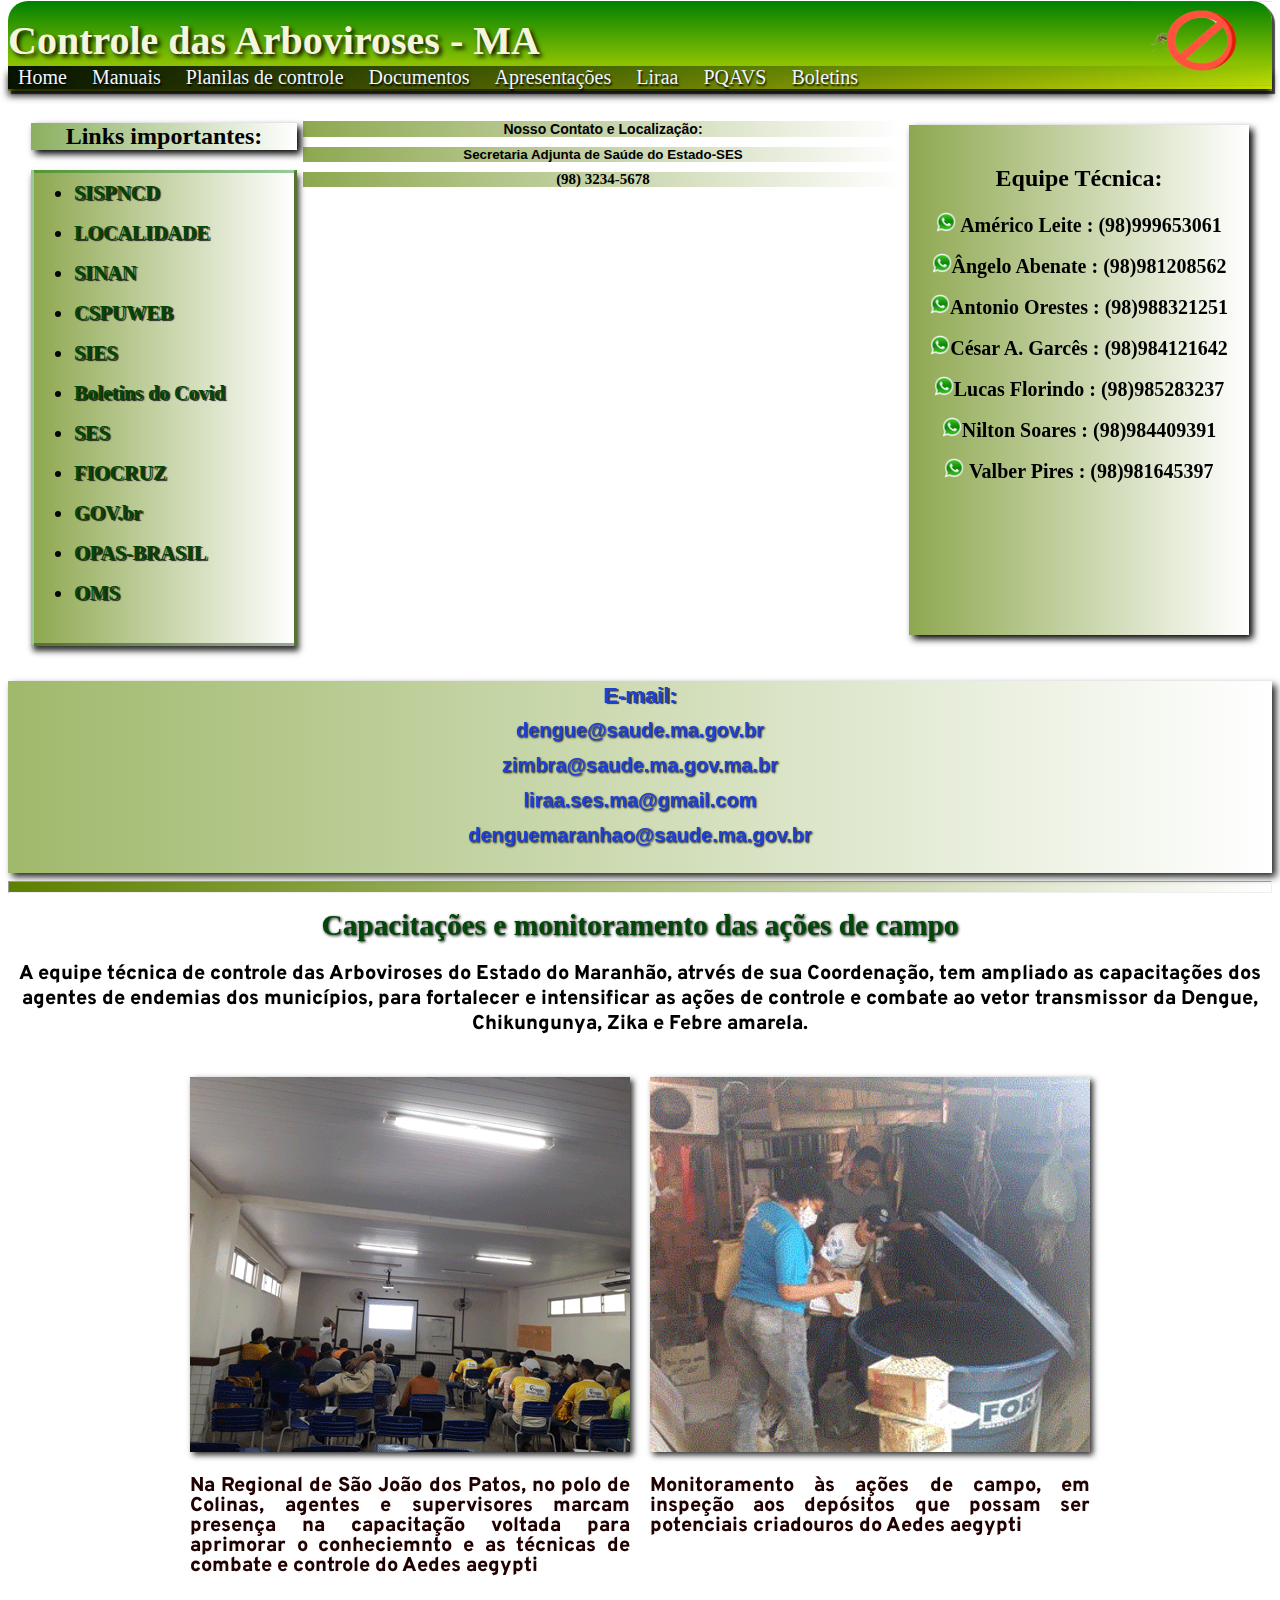
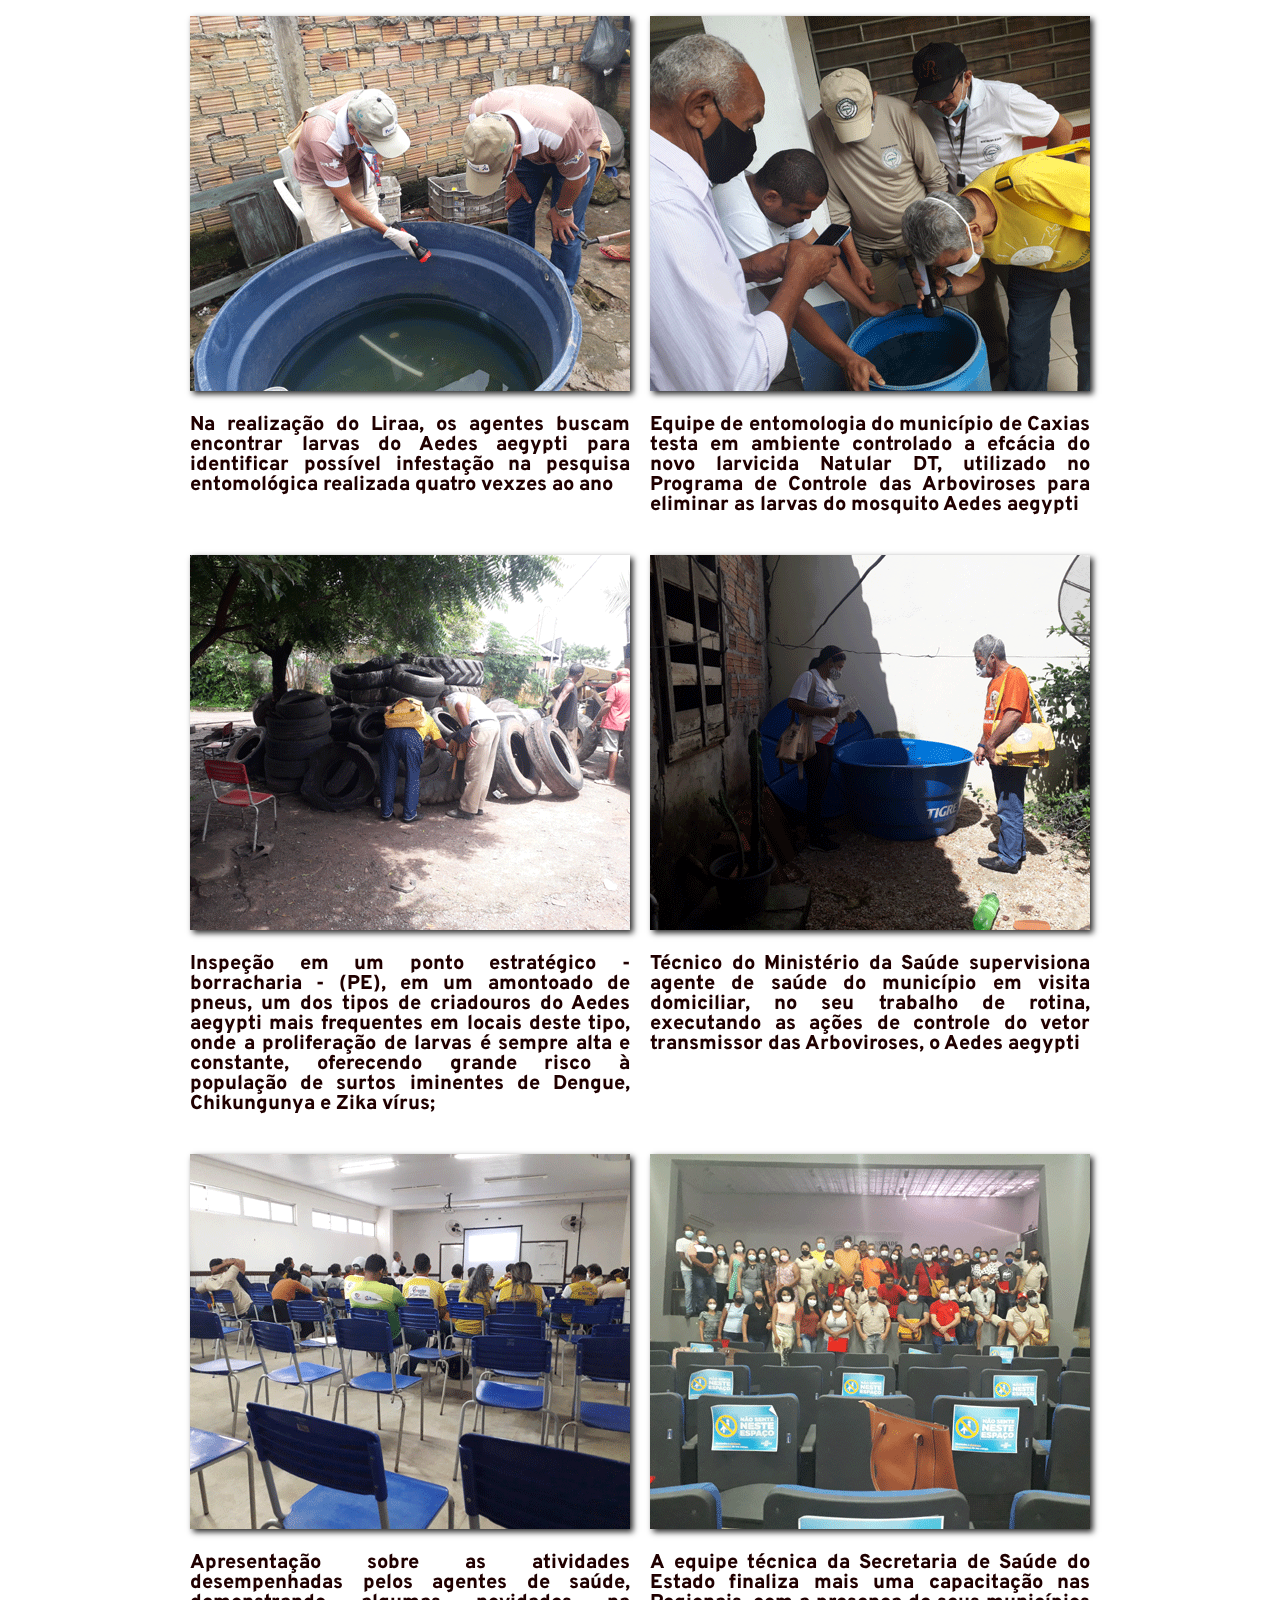
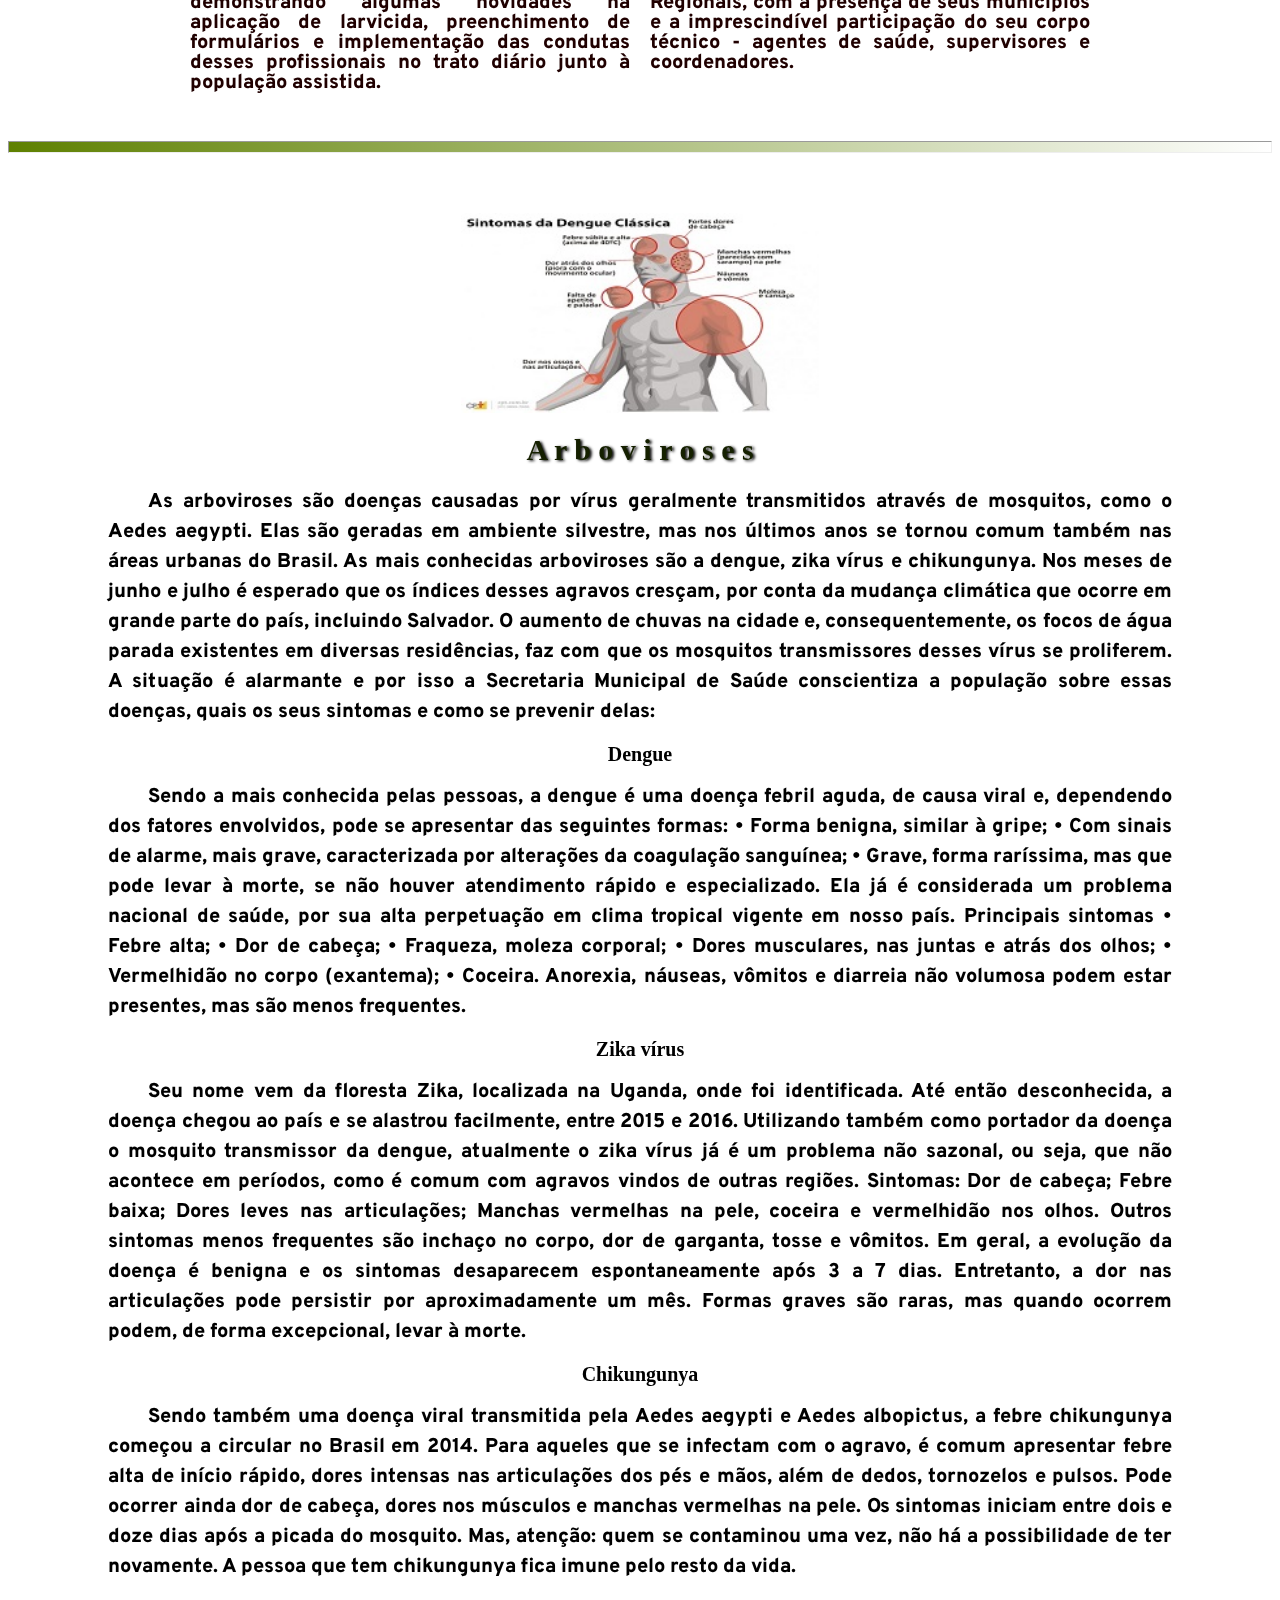
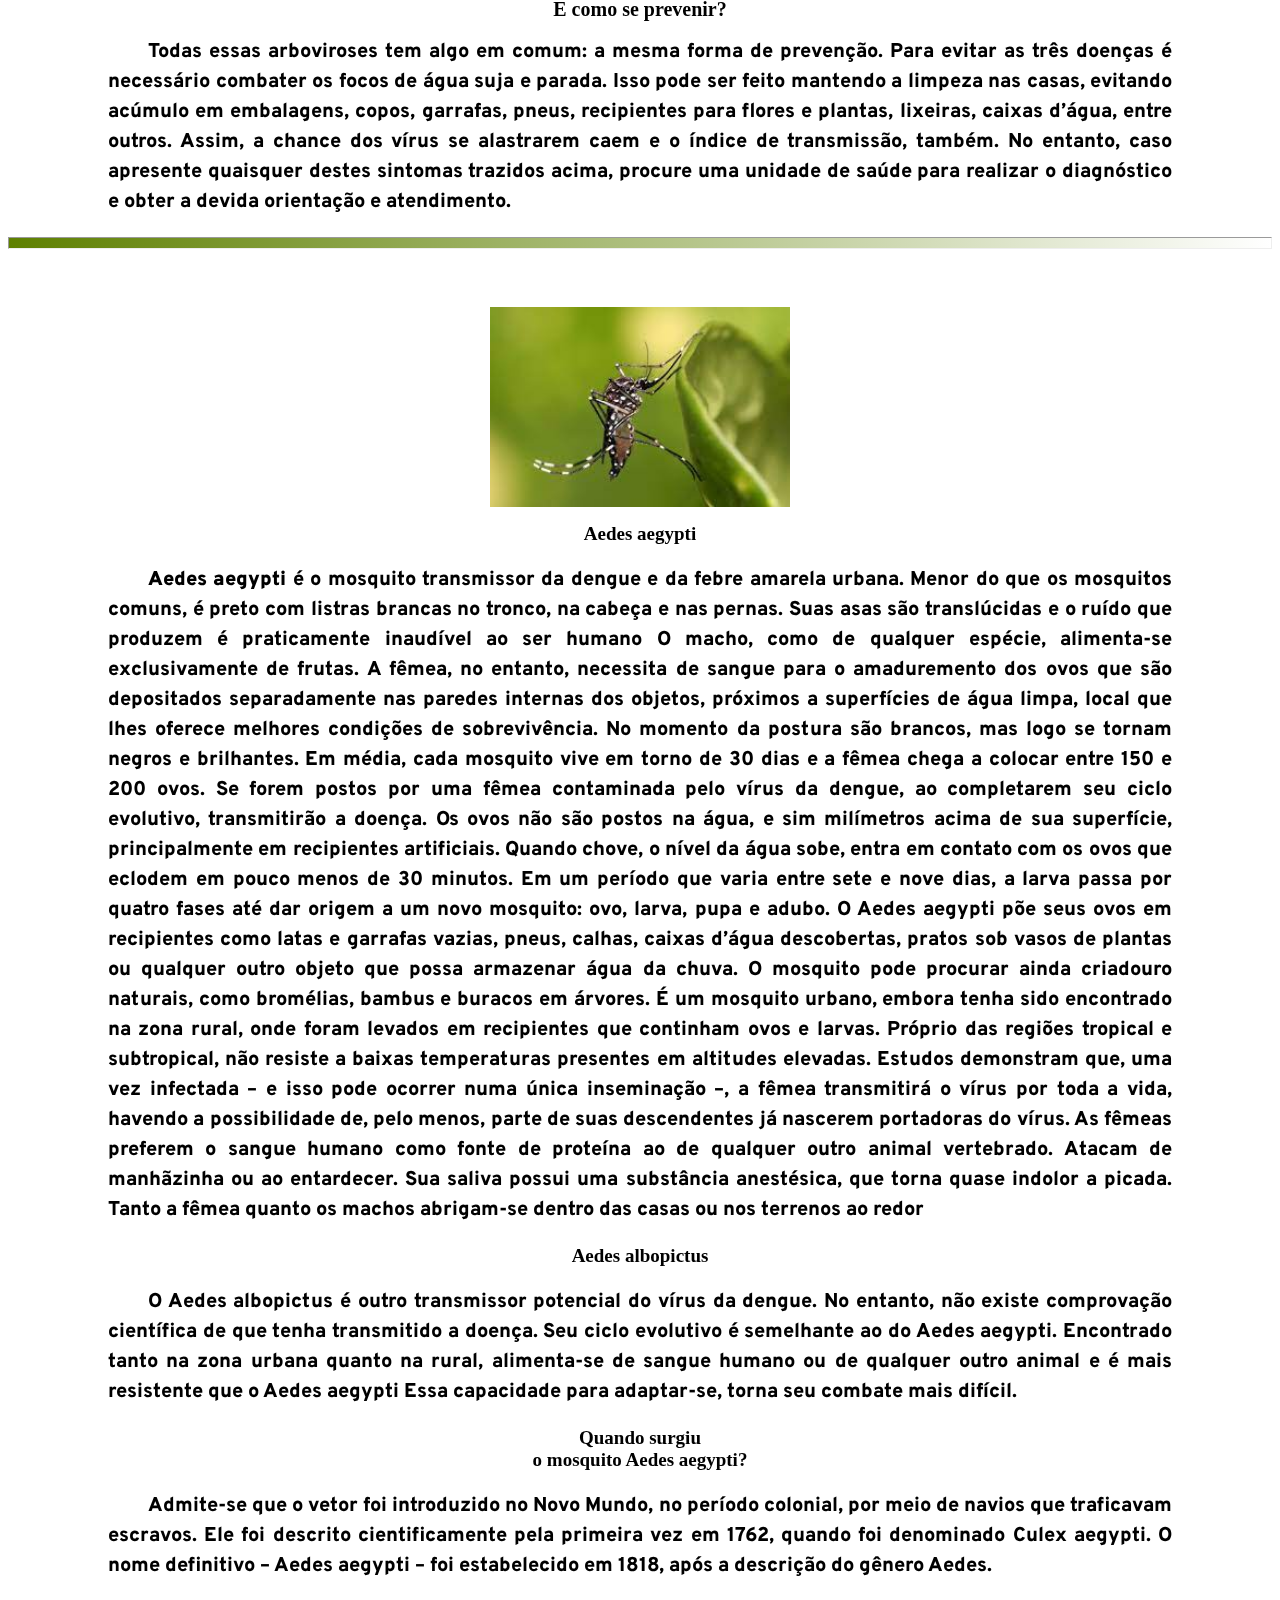
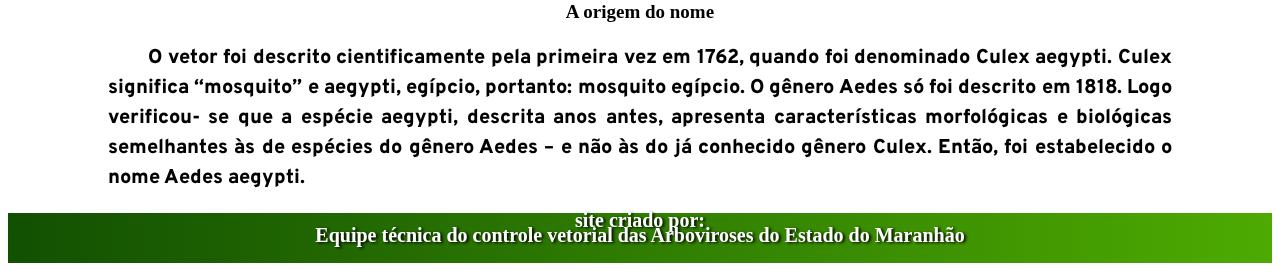
<file: index.html>
<!DOCTYPE html>
<html lang="pt-br">
<head>
    <meta charset="UTF-8">
    <meta http-equiv="X-UA-Compatible" content="IE=edge">
    <meta name="viewport" content="width=device-width, initial-scale=1.0">
    <title>Controle das Arboviroses</title>
<link rel="shortcut icon" href="Design png.png" type="image/x-icon">
<link rel="stylesheet" href="style.css">
<link rel="stylesheet" href="media.css">

<style>
@import url('https://fonts.googleapis.com/css2?family=Overpass:ital,wght@1,100&family=Passion+One&display=swap');

</style>

</head>

<body>
    <section class="conteudo">
    <header>         
            <section id="cabecalho">
                <div id="titulo">
                <h1 >Controle das Arboviroses - MA</h1> 
                </div>
                
                <div id="gif2">
                    <img  src="imagens/Aedes sem fundo.gif" alt="aedes" width="140px" height="85px">
                   </div> 

            </section>  
    </header>

   
    <nav >
        <a href="index.html" >Home</a>
        <a href="Manuais.html" >Manuais</a>
        <a href="Planilas de controle.html">Planilas de controle</a>
        <a href="Documentos.html">Documentos</a>
        <a href="Apresentações.html">Apresentações</a>
        <a href="Liraa.html">Liraa</a>
        <a href="PQAVS.html">PQAVS</a>
        <a href="boletins2.html">Boletins</a>
    </nav>
    
    <main class="conteudo">
      
<div id="index">
<section id="linksimportantes">
    <h2 id="limpo">Links importantes:</h2>
    <ul  id="links" style="font-size: 20px" >
        <li><a href="http://aplicacao.saude.gov.br/sispncd/" target="_blank">SISPNCD</a></li>
        <li><a href="http://aplicacao.saude.gov.br/localidade/login/login.jsf" target="_blank">LOCALIDADE</a></li>
        <li><a href="http://sinan.saude.gov.br/sinan/login/login.jsf" target="_blank">SINAN</a></li>
        <li><a href="http://cspuweb.saude.gov.br/default.asp" target="_blank">CSPUWEB</a></li>
        <li><a href="http://sies.saude.gov.br/senha.asp" target="_blank">SIES</a></li>

        <li><a href="https://www.saude.ma.gov.br/boletins-covid-19/" target="_blank">Boletins do Covid </a></li>

        <li><a href="https://www.saude.ma.gov.br/categoria/noticias/" target="_blank">SES</a></li>
        <li><a href="https://portal.fiocruz.br/" target="_blank">FIOCRUZ</a></li>

        <li><a href="https://www.gov.br/servidor/pt-br" target="_blank">GOV.br</a></li>
        
        <li><a href="https://www.paho.org/pt/brasil" target="_blank">OPAS-BRASIL</a></li>

        <li><a href="https://www.who.int/" target="_blank">OMS</a></li>

    </ul>
</section>

<section id="contatos">
<h2 id="tcontato">Nosso Contato e Localização:</h2>
<p id="secretaria">Secretaria Adjunta de Saúde do Estado-SES</p>
<P id="numero">(98) 3234-5678</P>
<iframe src="https://www.google.com/maps/embed?pb=!1m18!1m12!1m3!1d3986.0418628464963!2d-44.272743985892134!3d-2.4930881388346413!2m3!1f0!2f0!3f0!3m2!1i1024!2i768!4f13.1!3m3!1m2!1s0x7f68dbf5cfd4bd9%3A0x6494acc645097271!2sAlmere!5e0!3m2!1spt-BR!2sbr!4v1658365172793!5m2!1spt-BR!2sbr" width="600" height="430" style="border:0;" allowfullscreen="" loading="lazy" referrerpolicy="no-referrer-when-downgrade"></iframe>


</section>

<section id="equipe">
<h2 id="tequipe">Equipe Técnica:</h2>
<p><img src="imagens/zap.png" height="20px" width="20px"> Américo Leite : (98)999653061</p>

<p><img src="imagens/zap.png"height="20px" width="20px">Ângelo Abenate : (98)981208562</p>

<p><img src="imagens/zap.png"height="20px" width="20px">Antonio Orestes : (98)988321251</p>

<p><img src="imagens/zap.png" height="20px" width="20px">César A. Garcês : (98)984121642</p>

<p><img src="imagens/zap.png" height="20px" width="20px">Lucas Florindo : (98)985283237 </p>

<p><img src="imagens/zap.png" height="20px" width="20px">Nilton Soares : (98)984409391</p>
<p><img src="imagens/zap.png"height="20px" width="20px"> Valber Pires : (98)981645397</p>
</section>
</div>

<div id="mail">
    <h3 id="email" style="text-align:center"><strong>E-mail:</strong></h3>
    <p>dengue@saude.ma.gov.br</p>
    <p>zimbra@saude.ma.gov.ma.br</p>
    <p>liraa.ses.ma@gmail.com</p>
    <p>denguemaranhao@saude.ma.gov.br</p>

</div>

<hr >

<h1 id="cap">Capacitações e monitoramento das ações de campo</h1>
<p id="pcap">
    A equipe técnica de controle das Arboviroses do Estado do Maranhão, atrvés de sua Coordenação, tem ampliado as capacitações dos agentes de endemias dos municípios, para fortalecer e intensificar as ações de controle e combate ao vetor transmissor da Dengue, Chikungunya, Zika e Febre amarela.
</p>

<section class="galeria">

<div>
<img src="capacitações/1.gif" alt="capacitando" class="imagens">
<p id="legenda">Na Regional de São João dos Patos, no polo de Colinas, agentes e supervisores marcam presença na capacitação voltada para aprimorar o conheciemnto e  as técnicas de combate e controle do Aedes aegypti</p>
</div>

<div>
    <img src="capacitações/2.gif" alt="capacitando"  class="imagens">
    <p id="legenda">Monitoramento às ações de campo, em inspeção aos depósitos que possam ser potenciais criadouros do Aedes aegypti</p>
    </div>

    <div>
        <img src="capacitações/3.gif" alt="capacitando"  class="imagens">
        <p id="legenda">Na realização do Liraa, os agentes buscam encontrar larvas do Aedes aegypti para identificar possível infestação na pesquisa entomológica realizada quatro vexzes ao ano</p>
        </div>

        <div>
            <img src="capacitações/4.gif" alt="capacitando"  class="imagens">
            <p id="legenda">Equipe de entomologia do município de Caxias testa em ambiente controlado a efcácia do novo larvicida Natular DT, utilizado no Programa de Controle das Arboviroses para eliminar as larvas do mosquito Aedes aegypti </p>
            </div>

            <div>
                <img src="capacitações/5.gif" alt="capacitando"  class="imagens">
                <p id="legenda">Inspeção em um ponto estratégico - borracharia -  (PE), em um amontoado de pneus, um dos tipos de criadouros do Aedes aegypti mais frequentes em locais deste tipo, onde a proliferação de larvas é sempre alta e constante, oferecendo grande risco à população de surtos iminentes de Dengue, Chikungunya e Zika vírus;</p>
                </div>

                <div>
                    <img src="capacitações/6.gif" alt="capacitando"  class="imagens">
                    <p id="legenda">Técnico do Ministério da Saúde supervisiona agente de saúde do município em visita domiciliar, no seu trabalho de rotina, executando as ações de controle do vetor transmissor das Arboviroses, o Aedes aegypti</p>
                    </div>

                    <div>
                        <img src="capacitações/7.gif" alt="capacitando"  class="imagens">
                        <p id="legenda">Apresentação sobre as atividades desempenhadas pelos agentes de saúde, demonstrando algumas novidades na aplicação de larvicida, preenchimento de formulários e implementação das condutas desses profissionais no trato diário junto à população assistida.</p>
                        </div>

                        <div>
                            <img src="capacitações/8.gif" alt="capacitando"  class="imagens">
                            <p id="legenda">A equipe técnica da Secretaria de Saúde do Estado finaliza mais uma capacitação nas Regionais, com a presença de seus municípios e a imprescindível participação do seu corpo técnico - agentes de saúde, supervisores e coordenadores.</p>
                            </div>

                       

</section>




<hr>

    <div id="aedes" >
        <img src="imagens/dengue.jpg" onclick="clicar()" onmouseover="entrar()" onmouseout="sair()" id="imagem" height="200px"  alt="Aedes aegypti">
        </div>


    <div>
        <h2  id="arb">A r b o v i r o s e s</h2>
    </div>

<p id="texto">
    As arboviroses são doenças causadas por vírus geralmente transmitidos através de mosquitos, como o Aedes aegypti. Elas são geradas em ambiente silvestre, mas nos últimos anos se tornou comum também nas áreas urbanas do Brasil. As mais conhecidas arboviroses são a dengue, zika vírus e chikungunya.

    Nos meses de junho e julho é esperado que os índices desses agravos cresçam, por conta da mudança climática que ocorre em grande parte do país, incluindo Salvador. O aumento de chuvas na cidade e, consequentemente, os focos de água parada existentes em diversas residências, faz com que os mosquitos transmissores desses vírus se proliferem. A situação é alarmante e por isso a Secretaria Municipal de Saúde conscientiza a população sobre essas doenças, quais os seus sintomas e como se prevenir delas:
</p>
<p><strong>Dengue</strong></p>
<p id="texto">
    Sendo a mais conhecida pelas pessoas, a dengue é uma doença febril aguda, de causa viral e, dependendo dos fatores envolvidos, pode se apresentar das seguintes formas:
    • Forma benigna, similar à gripe;
    • Com sinais de alarme, mais grave, caracterizada por alterações da coagulação sanguínea;
    • Grave, forma raríssima, mas que pode levar à morte, se não houver atendimento rápido e especializado.
    Ela já é considerada um problema nacional de saúde, por sua alta perpetuação em clima tropical vigente em nosso país.
    
    Principais sintomas
    • Febre alta;
    • Dor de cabeça;
    • Fraqueza, moleza corporal;
    • Dores musculares, nas juntas e atrás dos olhos;
    • Vermelhidão no corpo (exantema);
    • Coceira.
    Anorexia, náuseas, vômitos e diarreia não volumosa podem estar presentes, mas são menos frequentes.
</p>

<p><strong>Zika vírus</strong></p>
<p id="texto">Seu nome vem da floresta Zika, localizada na Uganda, onde foi identificada. Até então desconhecida, a doença chegou ao país e se alastrou facilmente, entre 2015 e 2016. Utilizando também como portador da doença o mosquito transmissor da dengue, atualmente o zika vírus já é um problema não sazonal, ou seja, que não acontece em períodos, como é comum com agravos vindos de outras regiões.

    Sintomas:
    Dor de cabeça;
     Febre baixa;
     Dores leves nas articulações;
     Manchas vermelhas na pele, coceira e vermelhidão nos olhos.
    Outros sintomas menos frequentes são inchaço no corpo, dor de garganta, tosse e vômitos. Em geral, a evolução da doença é benigna e os sintomas desaparecem espontaneamente após 3 a 7 dias. Entretanto, a dor nas articulações pode persistir por aproximadamente um mês. Formas graves são raras, mas quando ocorrem podem, de forma excepcional, levar à morte.</p>

    <p><strong>Chikungunya</strong></p>
    <p id="texto">Sendo também uma doença viral transmitida pela Aedes aegypti e Aedes albopictus, a febre chikungunya começou a circular no Brasil em 2014. Para aqueles que se infectam com o agravo, é comum apresentar febre alta de início rápido, dores intensas nas articulações dos pés e mãos, além de dedos, tornozelos e pulsos. Pode ocorrer ainda dor de cabeça, dores nos músculos e manchas vermelhas na pele. Os sintomas iniciam entre dois e doze dias após a picada do mosquito.
        Mas, atenção: quem se contaminou uma vez, não há a possibilidade de ter novamente. A pessoa que tem chikungunya fica imune pelo resto da vida.</p>

        <p><strong>E como se prevenir?</strong></p>
        <p id="texto">Todas essas arboviroses tem algo em comum: a mesma forma de prevenção. Para evitar as três doenças é necessário combater os focos de água suja e parada. Isso pode ser feito mantendo a limpeza nas casas, evitando acúmulo em embalagens, copos, garrafas, pneus, recipientes para flores e plantas, lixeiras, caixas d’água, entre outros.
            Assim, a chance dos vírus se alastrarem caem e o índice de transmissão, também. No entanto, caso apresente quaisquer destes sintomas trazidos acima, procure uma unidade de saúde para realizar o diagnóstico e obter a devida orientação e atendimento.</p>

<hr>


<div id="aedes2">
<img src="imagens/albopictus.jfif" onclick="clicar2()" onmouseover="entrar2()" onmouseout="sair2()" id="imagem2" height="200px"  alt="Aedes aegypti">
</div>
    <h2 id="aegypti">Aedes aegypti</h2>


<p id="texto2">
    <strong>Aedes aegypti</strong>  é o mosquito transmissor da dengue e da febre amarela urbana. Menor do que os mosquitos comuns, é preto com listras brancas no tronco, na cabeça e nas pernas. Suas asas são translúcidas e o ruído que produzem é praticamente inaudível ao ser humano
    O macho, como de qualquer espécie, alimenta-se exclusivamente de frutas. A fêmea, no entanto, necessita de sangue para o amaduremento dos ovos que são depositados separadamente nas paredes internas dos objetos, próximos a superfícies de água limpa, local que lhes oferece melhores condições de sobrevivência. No momento da postura são brancos, mas logo se tornam negros e brilhantes.

    Em média, cada mosquito vive em torno de 30 dias e a fêmea chega a colocar entre 150 e 200 ovos. Se forem postos por uma fêmea contaminada pelo vírus da dengue, ao completarem seu ciclo evolutivo, transmitirão a doença.
    
    Os ovos não são postos na água, e sim milímetros acima de sua superfície, principalmente em recipientes artificiais. Quando chove, o nível da água sobe, entra em contato com os ovos que eclodem em pouco menos de 30 minutos. Em um período que varia entre sete e nove dias, a larva passa por quatro fases até dar origem a um novo mosquito: ovo, larva, pupa e adubo.
    
    O Aedes aegypti põe seus ovos em recipientes como latas e garrafas vazias, pneus, calhas, caixas d’água descobertas, pratos sob vasos de plantas ou qualquer outro objeto que possa armazenar água da chuva. O mosquito pode procurar ainda criadouro naturais, como bromélias, bambus e buracos em árvores.
    
    É um mosquito urbano, embora tenha sido encontrado na zona rural, onde foram levados em recipientes que continham ovos e larvas. Próprio das regiões tropical e subtropical, não resiste a baixas temperaturas presentes em altitudes elevadas.
    
    Estudos demonstram que, uma vez infectada – e isso pode ocorrer numa única inseminação –, a fêmea transmitirá o vírus por toda a vida, havendo a possibilidade de, pelo menos, parte de suas descendentes já nascerem portadoras do vírus.
    
    As fêmeas preferem o sangue humano como fonte de proteína ao de qualquer outro animal vertebrado. Atacam de manhãzinha ou ao entardecer. Sua saliva possui uma substância anestésica, que torna quase indolor a picada. Tanto a fêmea quanto os machos abrigam-se dentro das casas ou nos terrenos ao redor
</p>
<h2 id="aegypti">Aedes albopictus</h2>
<p id="texto2">
    O Aedes albopictus é outro transmissor potencial do vírus da dengue. No entanto, não existe comprovação científica de que tenha transmitido a doença. Seu ciclo evolutivo é semelhante ao do Aedes aegypti. Encontrado tanto na zona urbana quanto na rural, alimenta-se de sangue humano ou de qualquer outro animal e é mais resistente que o Aedes aegypti Essa capacidade para adaptar-se, torna seu combate mais difícil.
    <br>

    <h2 id="aegypti">Quando surgiu <br>o mosquito Aedes aegypti?</h2>
<p id="texto2">
Admite-se que o vetor foi introduzido no Novo Mundo, no período colonial, por meio de navios que traficavam escravos. Ele foi descrito cientificamente pela primeira vez em 1762, quando foi denominado Culex aegypti. O nome definitivo – Aedes aegypti – foi estabelecido em 1818, após a descrição do gênero Aedes.
</p>
<h2 id="aegypti">A origem do nome</h2>
<p id="texto2">
    O vetor foi descrito cientificamente pela primeira vez em 1762, quando foi
denominado Culex aegypti. Culex significa “mosquito” e aegypti, egípcio,
portanto: mosquito egípcio. O gênero Aedes só foi descrito em 1818. Logo
verificou- se que a espécie aegypti, descrita anos antes, apresenta
características morfológicas e biológicas semelhantes às de espécies do
gênero Aedes – e não às do já conhecido gênero Culex. Então, foi estabelecido
o nome Aedes aegypti.

</p>

</section>

<script >

function clicar(){
        document.getElementById('imagem').src='imagens/dengue.jpg';       
    }

    function sair(){
        document.getElementById('imagem').src='imagens/zika.jfif';       
    }

    function entrar(){
        document.getElementById('imagem').src='imagens/chikungunya.jpg';       
    }

    function clicar2(){
        document.getElementById('imagem2').src='Design png.png';       
    }

    function sair2(){
        document.getElementById('imagem2').src='imagens/albopictus.jfif';       
    }

    function entrar2(){
        document.getElementById('imagem2').src='imagens/aedes_aegypti.jpg.webp';       
    }
</script>


    </main>

    <footer id="rodape">
       <p> site criado por: <br>Equipe técnica do controle vetorial das Arboviroses do Estado do Maranhão</p>
       
    </footer>
</section>
</body>

</html>
</file>
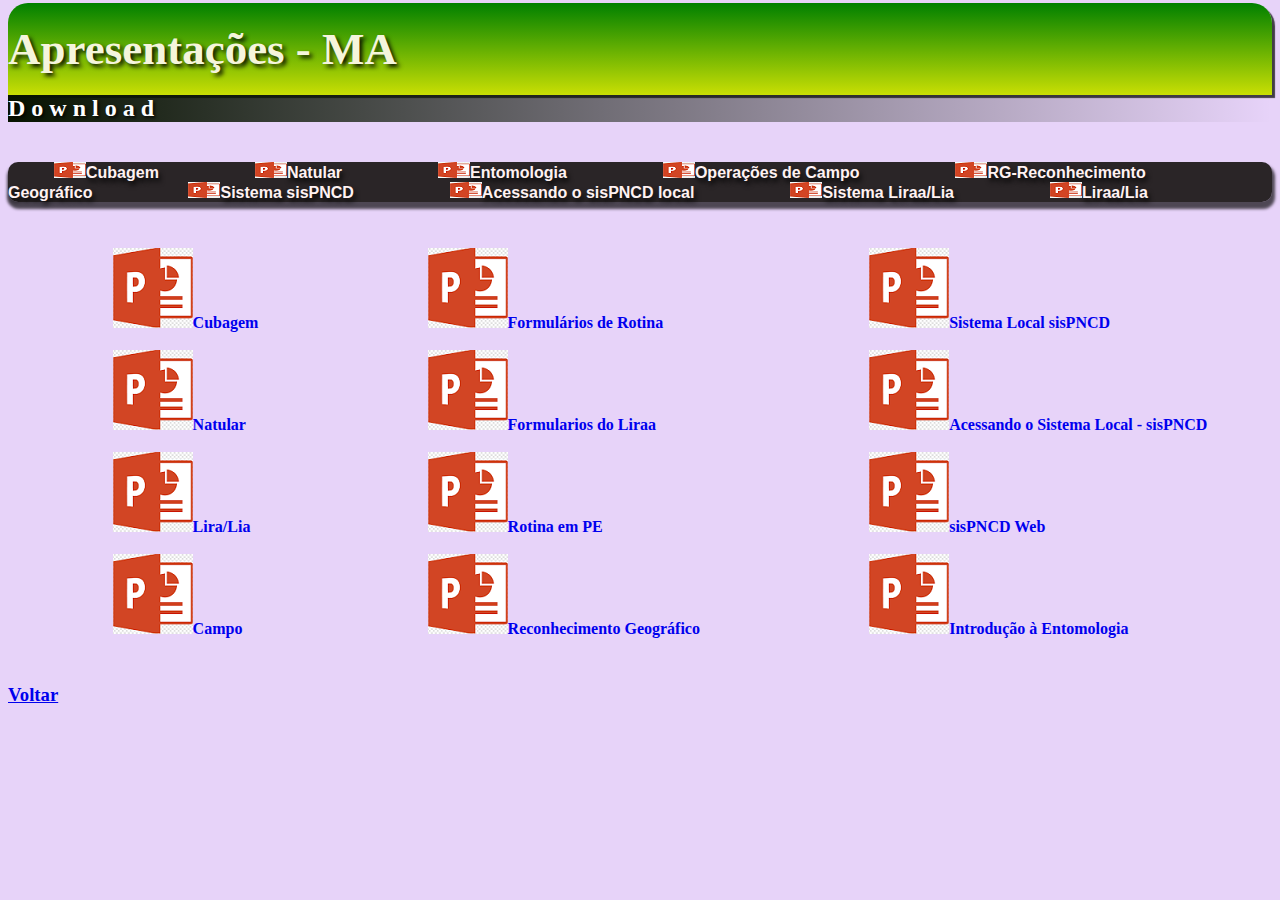
<file: Apresentações.html>
<!DOCTYPE html>
<html lang="PT-BR">
<head>
    <meta charset="UTF-8">
    <meta http-equiv="X-UA-Compatible" content="IE=edge">
    <meta name="viewport" content="width=device-width, initial-scale=1.0">
    <title>Apresentações</title>
   <link rel="shortcut icon" href="Design png.png" type="image/x-icon">
   <link rel="stylesheet" href="Apresentaçoes.css">
   <link rel="stylesheet" href="media.css">
</head>
<body>
    <header>
        <h1 id="titulo">Apresentações - MA</h1>
     
    <div id="dow">
        <h2>D o w n l o a d</h2>
    </div>
    </header>

    <div id="nav">
    <nav class="download">
        <a href="apresentações/7 - cubagem.pptx"><img src="imagens/power.png">Cubagem</a>

        <a href="apresentações/Apresentação do NATULAR.pptx" download="application.pptx"><img src="imagens/power.png">Natular</a>

        <a href="apresentações/2- ENTOMOLOGIA e dengue.pptx" download="application.pptx"><img src="imagens/power.png">Entomologia</a>

    <a href="apresentações/5 - Operações de Campo.pptx" download="application.xlsx"><img src="imagens/power.png">Operações de Campo</a>

        <a href="apresentações/3 - Reconhecimento Geográfico.pptx" download="application.pptx"><img src="imagens/power.png">RG-Reconhecimento Geográfico</a>

        <a href="apresentações/10- Instalando o Sistema Local.pptx" download="application.pptx"><img src="imagens/power.png">Sistema sisPNCD</a>

        <a href="apresentações/12- Acessando o Sistema Local.pptx" download="application.pptx"><img src="imagens/power.png">Acessando o sisPNCD local</a>

        <a href="apresentações/13 - Lira e Lia SISTEMA.pptx" download="application.pptx"><img src="imagens/power.png">Sistema Liraa/Lia</a>

        <a href="apresentações/8 - Lira e Lia.pptx" download="application.pptx"><img src="imagens/power.png">Liraa/Lia</a>
        
    </nav>
    </div>
<section class="powerpoint">
    <div id="coluna1">
<ul>
    <li><a href="apresentações/7 - cubagem.pdf" target="_blank" ><img src="imagens/powerpoint.png">Cubagem</a></li><br>

    <li><a href="apresentações/Apresentação do NATULAR.pdf"target=_blank><img src="imagens/powerpoint.png">Natular</a></li><br>

    <li><a href="apresentações/8 - Lira e Lia.pdf" target="_blank"><img src="imagens/powerpoint.png">Lira/Lia</a></li><br>

    <li><a href="apresentações/5 - Operações de Campo.pdf" target="_blank"><img src="imagens/powerpoint.png">Campo</a></li>

</ul>
    </div>

    <div id="coluna2">
        <ul>
            <li><a href="apresentações/6 - Formulários de rotina.pdf" target="_blank"><img src="imagens/powerpoint.png">Formulários de Rotina</a></li><br>
        
            <li><a href="apresentações/9 - Formulários do LIRAa.pdf" target="_blank"><img src="imagens/powerpoint.png">Formularios do Liraa</a></li><br>
        
            <li><a href="apresentações/4 - Apresentação Tratamento Perifocal Fludora.pdf" target="_blank"><img src="imagens/powerpoint.png">Rotina em PE</a></li><br>
        
            <li><a href="apresentações/3 - Reconhecimento Geográfico.pdf" target="_blank"><img src="imagens/powerpoint.png">Reconhecimento Geográfico</a></li>
        
        </ul>
            </div>


            <div id="coluna3">
                <ul>
                    <li><a href="apresentações/10- Instalando o Sistema Local.pdf" target="_blank"><img src="imagens/powerpoint.png">Sistema Local sisPNCD</a></li><br>
                
                    <li><a href="apresentações/12- Acessando o Sistema Local.pdf" target="_blank"><img src="imagens/powerpoint.png">Acessando o Sistema Local - sisPNCD</a></li><br>
                
                    <li><a href="apresentações/11- Sistema WEB.pdf" target="_blank"><img src="imagens/powerpoint.png">sisPNCD Web</a></li><br>
                
                    <li><a href="apresentações/2- ENTOMOLOGIA e dengue.pdf" target="_blank"><img src="imagens/powerpoint.png">Introdução à Entomologia</a></li>
                
                </ul>
                    </div> 




</section>






<h3>
    <a href="index.html">Voltar</a>
</h3>
  
</body>
</html>
</file>
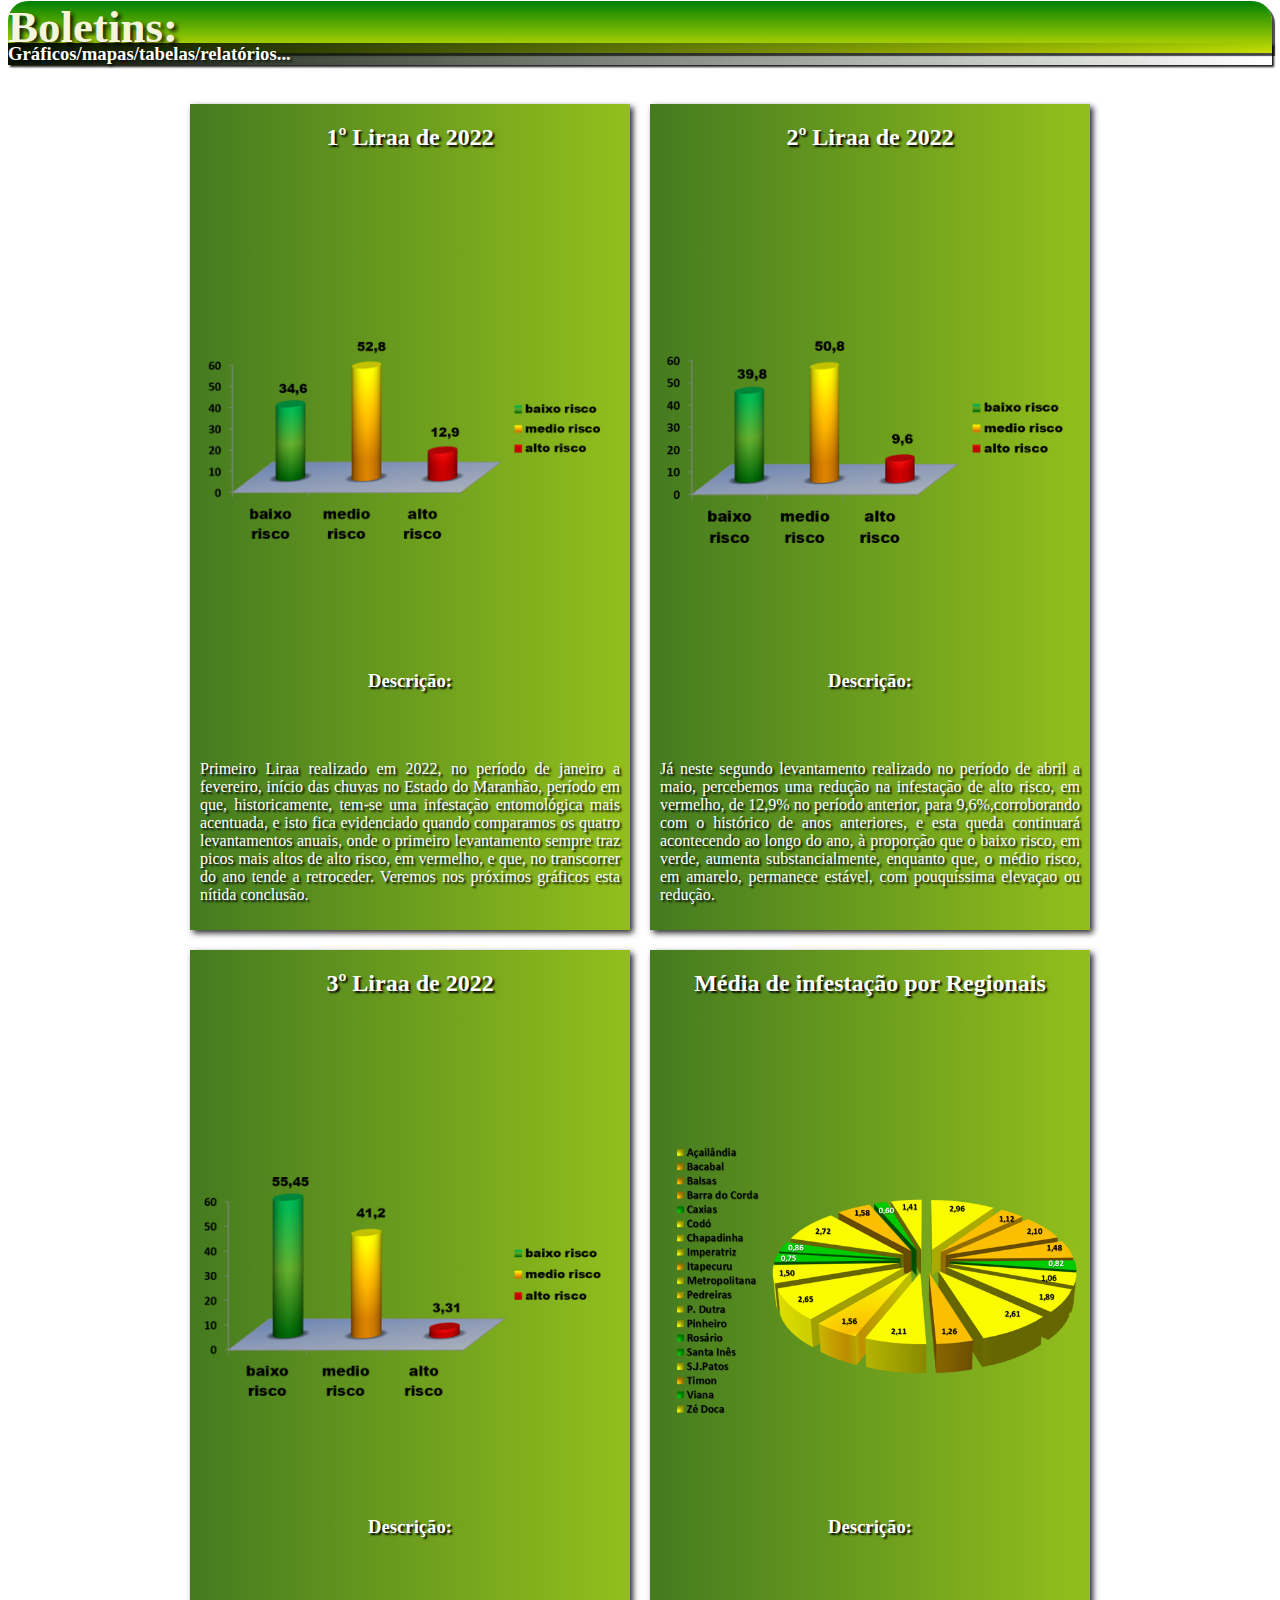
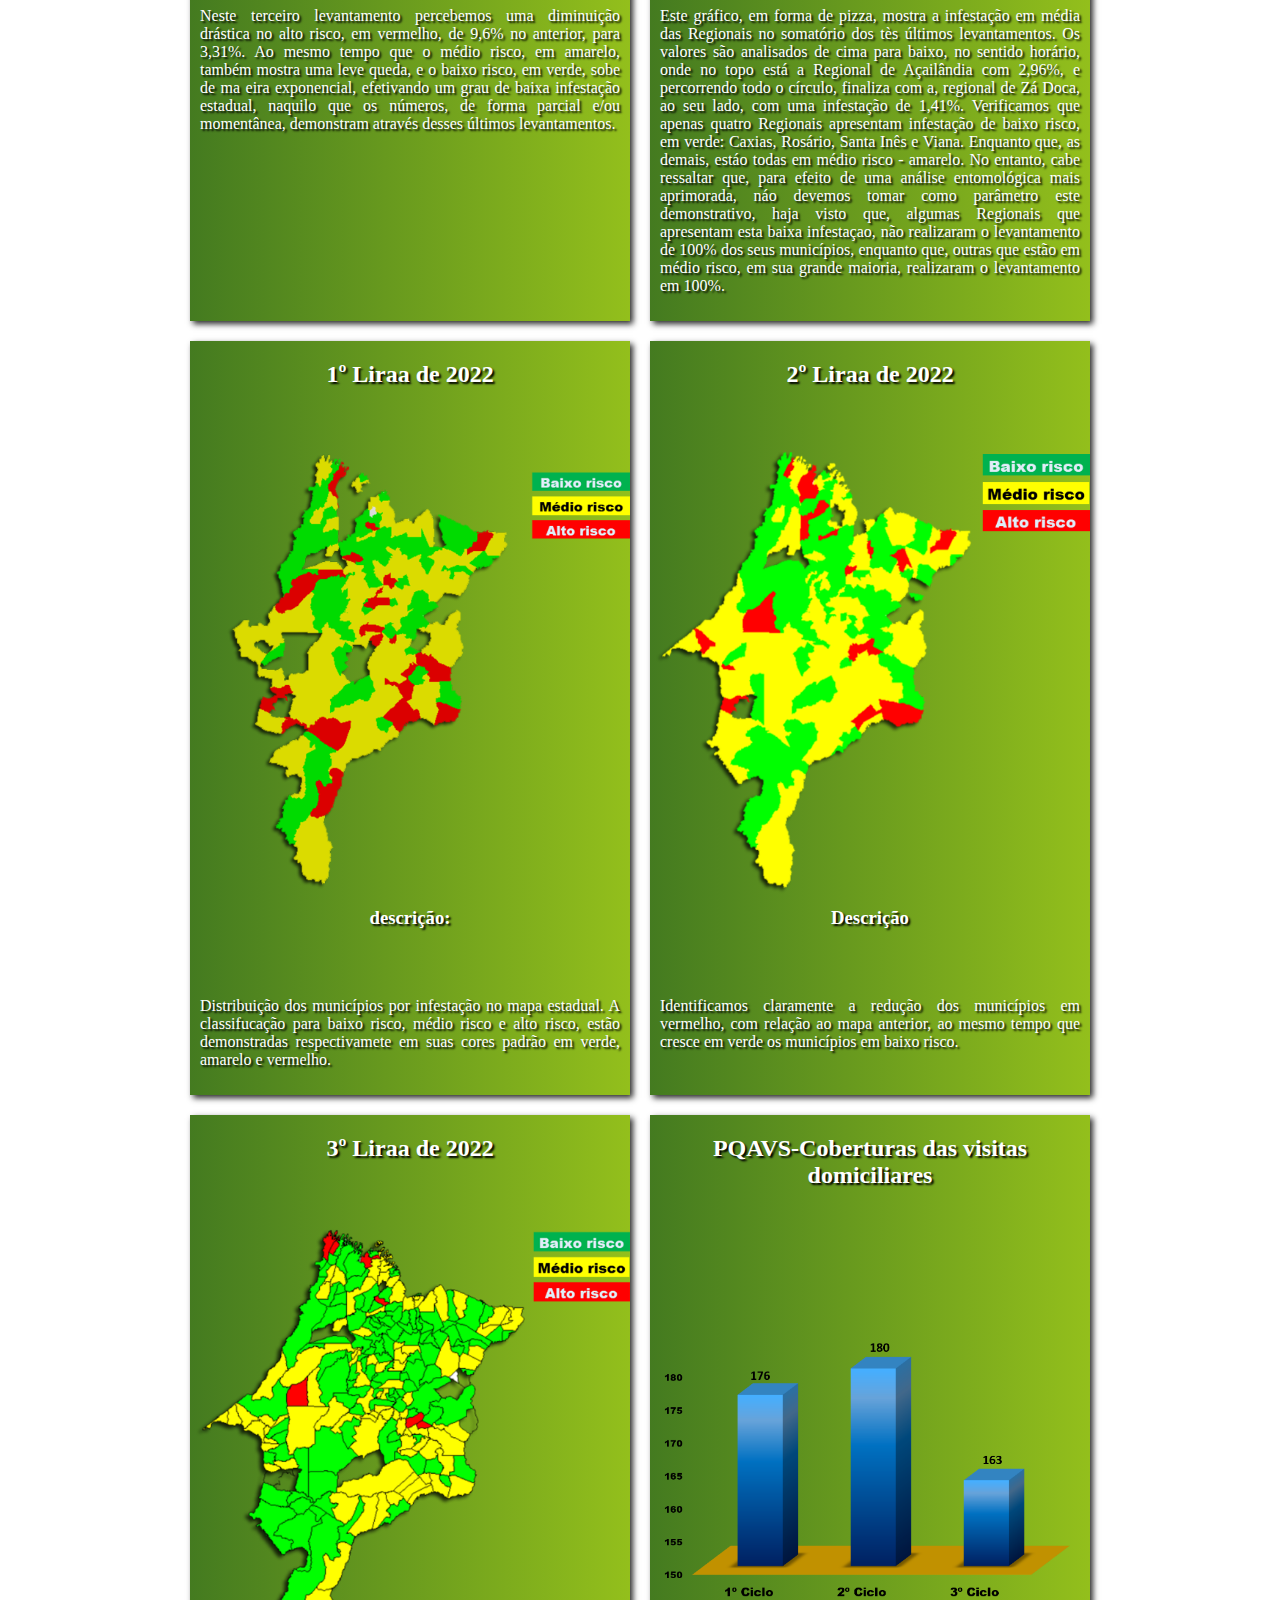
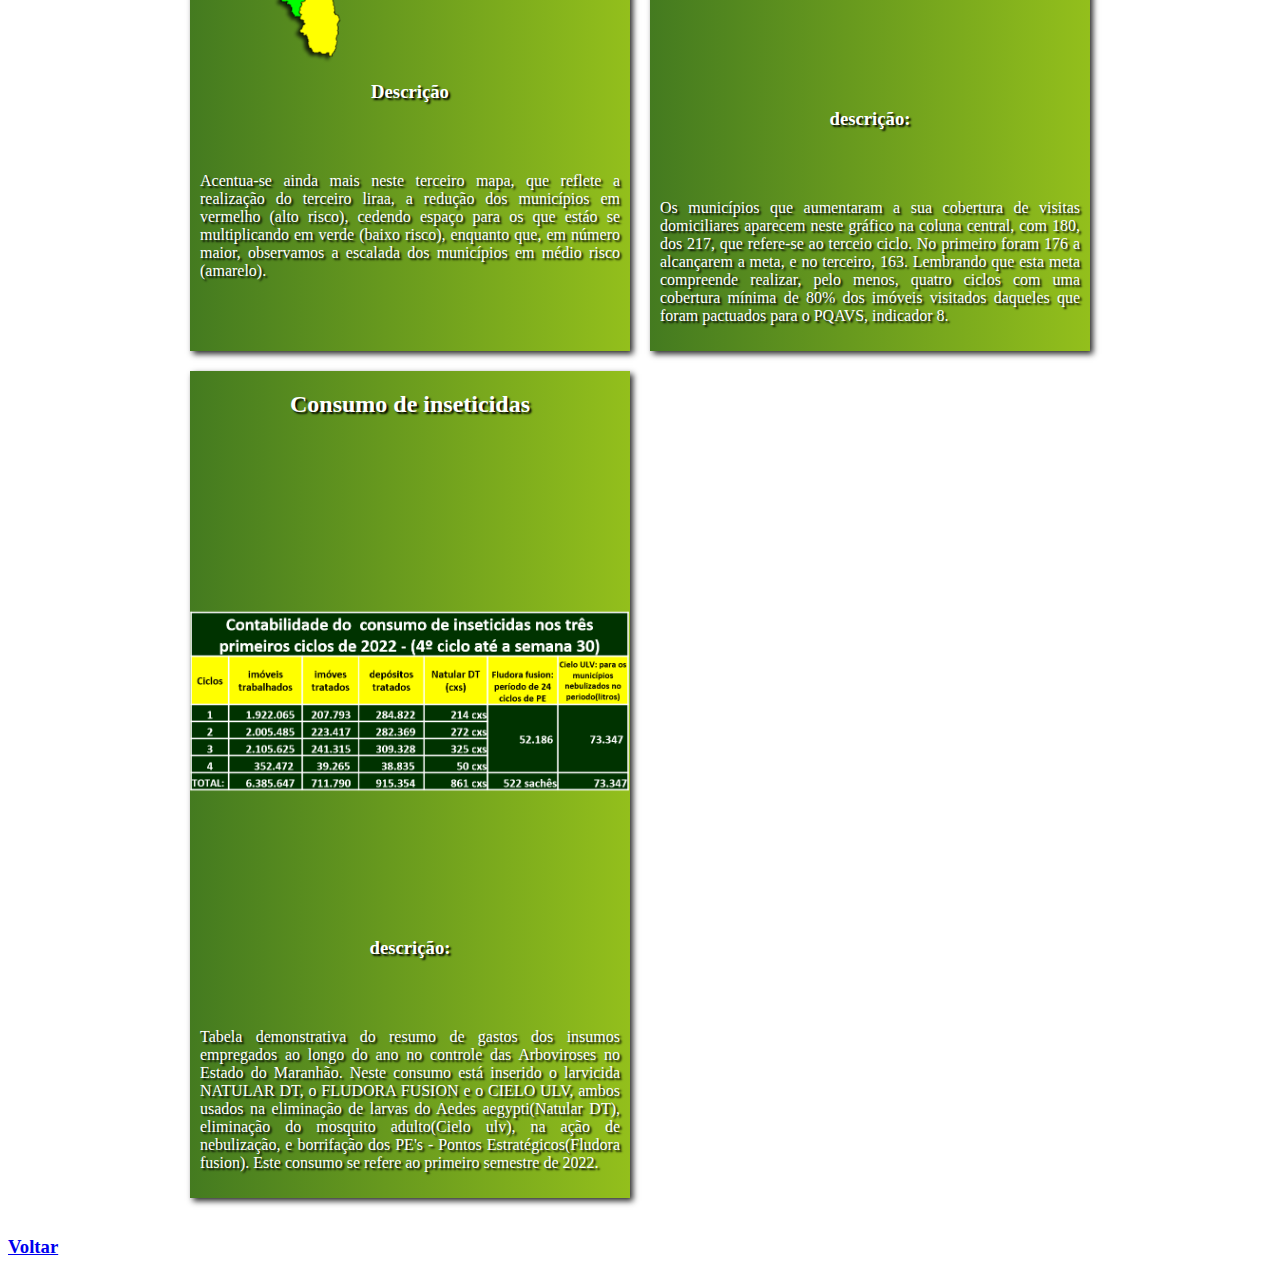
<file: boletins2.html>
<!DOCTYPE html>
<html lang="en">
<head>
    <meta charset="UTF-8">
    <meta http-equiv="X-UA-Compatible" content="IE=edge">
    <meta name="viewport" content="width=device-width, initial-scale=1.0">
    <title>Boletins</title>
    <link rel="shortcut icon" href="imagens/Design png.png" type="image/x-icon">
    <link rel="stylesheet" href="boletins2.css">
    <link rel="stylesheet" href="media.css">
</head>

<style>
    @import url('https://fonts.googleapis.com/css2?family=Overpass:ital,wght@1,100&family=Passion+One&display=swap');
</style>
<body>
    <header>     
        <section id="cabecalho">
            <h1 >Boletins:</h1>        
        </section>
        <div id="dow">
            <h3>Gráficos/mapas/tabelas/relatórios...</h3>
        </div>

</header>
<body>
<div class="container"> 
    <div class="boletim">
       
        <h2>1º Liraa de 2022</h2>
<img src="graficos/1º lira.png"  alt="" class="imagens">
<div caption="legenda">
<h3>Descrição:</h3>
<p>Primeiro Liraa realizado em 2022, no período de janeiro a fevereiro, início das chuvas no Estado do Maranhão, período em que, historicamente, tem-se uma infestação entomológica mais acentuada, e isto fica evidenciado quando comparamos os quatro levantamentos anuais, onde o primeiro levantamento sempre traz picos mais altos de alto risco, em vermelho, e que, no transcorrer do ano tende a retroceder. Veremos nos próximos gráficos esta nítida conclusão. </p>
</div>
    </div>

    
    <div class="boletim">
        <h2>2º Liraa de 2022</h2>
        <img src="graficos/2º lira.png"  alt="" class="imagens">
        <div caption="legenda">
        <h3>Descrição:</h3>
        <p>Já neste segundo levantamento realizado no período de abril a maio, percebemos uma redução na infestação de alto risco, em vermelho, de 12,9% no período anterior, para 9,6%,corroborando com o histórico de anos anteriores, e esta queda continuará acontecendo ao longo do ano, à proporção que o baixo risco, em verde, aumenta substancialmente, enquanto que, o médio risco, em amarelo, permanece estável, com pouquíssima elevaçao ou redução.</p>
        </div>
            </div>
        

            <div class="boletim">
                <h2>3º Liraa de 2022</h2>
                <img src="graficos/3º lira.png"  alt="" class="imagens">
                <div caption="legenda">
                <h3>Descrição:</h3>
                <p>Neste terceiro levantamento percebemos uma diminuição drástica no alto risco, em vermelho, de 9,6% no anterior, para 3,31%. Ao mesmo tempo que o médio risco, em amarelo, também mostra uma leve queda, e o baixo risco, em verde, sobe de ma eira exponencial, efetivando um grau de baixa infestação estadual, naquilo que os números, de forma parcial e/ou momentânea, demonstram através desses últimos levantamentos. </p>
                </div>
                    </div>
                

                    <div class="boletim">
                        <h2>Média de infestação por Regionais</h2>
                        <img src="graficos/media regionais.png"  alt="" class="imagens">
                        <div caption="legenda">
                        <h3>Descrição:</h3>
                        <p>Este gráfico, em forma de pizza, mostra a infestação em média das Regionais  no somatório dos tès últimos levantamentos. Os valores são analisados de cima para baixo, no sentido horário, onde no topo está a Regional de Açailândia com 2,96%, e percorrendo todo o círculo, finaliza com a, regional de Zá Doca, ao seu lado, com uma infestação de 1,41%. Verificamos que apenas quatro Regionais apresentam infestação de baixo risco, em verde: Caxias, Rosário, Santa Inês e Viana. Enquanto que, as demais, estáo todas em médio risco - amarelo. No entanto, cabe ressaltar que, para efeito de uma análise entomológica mais aprimorada, náo devemos tomar como parâmetro este demonstrativo, haja visto que, algumas Regionais que apresentam esta baixa infestaçao, não realizaram o levantamento de 100% dos seus municípios, enquanto que, outras que estão em médio risco, em sua grande maioria, realizaram o levantamento em 100%.</p>
                        </div>
                            </div>
                        
                          




                            <div class="boletim">
                                <h2>1º Liraa de 2022</h2>
                                <img src="graficos/Mapa do 1º lira c.png"  alt="" class="imagens">
                                <div caption="legenda">
                                <h3>descrição:</h3>
                                <p>Distribuição dos municípios por infestação no mapa estadual. A classifucação para baixo risco, médio risco e alto risco, estão demonstradas respectivamete em suas cores padrão em verde, amarelo e vermelho.</p>
                                </div>
                                    </div>
                                

                                    <div class="boletim">
                                        <h2>2º Liraa de 2022</h2>
                                        <img src="graficos/Mapa do 2º lira c.png"  alt="" class="imagens">
                                        <div caption="legenda">
                                        <h3>Descrição</h3>
                                        <p>Identificamos claramente a redução dos municípios em vermelho, com relação ao mapa anterior, ao mesmo tempo que cresce em verde os municípios em baixo risco.</p>
                                        </div>
                                            </div>

                                            <div class="boletim">
                                                <h2>3º Liraa de 2022</h2>
                                                <img src="graficos/Mapa do 3º lira c.png"  alt="" class="imagens">
                                                <div caption="legenda">
                                                <h3>Descrição</h3>
                                                <p>Acentua-se ainda mais neste terceiro mapa, que reflete a realização do terceiro liraa, a redução dos municípios em vermelho (alto risco), cedendo espaço para os que estáo se multiplicando em verde (baixo risco), enquanto que, em número maior, observamos a escalada dos municípios em médio risco (amarelo).</p>
                                                </div>
                                                    </div>


                                            <div class="boletim">
                                                <h2>PQAVS-Coberturas das visitas domiciliares</h2>
                                                <img src="graficos/pqavs.png"  alt="" class="imagens">
                                                <div caption="legenda">
                                                <h3>descrição:</h3>
                                                <p>Os municípios que aumentaram a sua cobertura de visitas domiciliares aparecem neste gráfico na coluna central, com 180, dos 217, que refere-se ao terceio ciclo. No primeiro foram 176 a alcançarem a meta, e no terceiro, 163. Lembrando que esta meta compreende realizar, pelo menos, quatro ciclos com uma cobertura mínima de 80% dos imóveis visitados daqueles que foram pactuados para o PQAVS, indicador 8.</p>
                                                </div>
                                                    </div>

                                                    <div class="boletim">
                                                        <h2>Consumo de inseticidas </h2>
                                                        <img src="graficos/tabela.png"  alt="" class="imagens">
                                                        <div caption="legenda">
                                                        <h3>descrição:</h3>
                                                        <p>Tabela demonstrativa do resumo de gastos dos insumos empregados ao longo do ano no controle das Arboviroses no Estado do Maranhão. Neste consumo está inserido o larvicida NATULAR DT, o FLUDORA FUSION e o CIELO ULV, ambos usados na eliminação de larvas do Aedes aegypti(Natular DT), eliminação do mosquito adulto(Cielo ulv), na ação de nebulização, e borrifação dos PE's - Pontos Estratégicos(Fludora fusion). Este consumo se refere ao primeiro semestre de 2022.</p>
                                                        </div>
                                                            </div>
        




                                        </div>        
                                                                                                                        














    <h3>
        <a href="index.html">Voltar</a>
    </h3> 
</body>
</html>
</file>
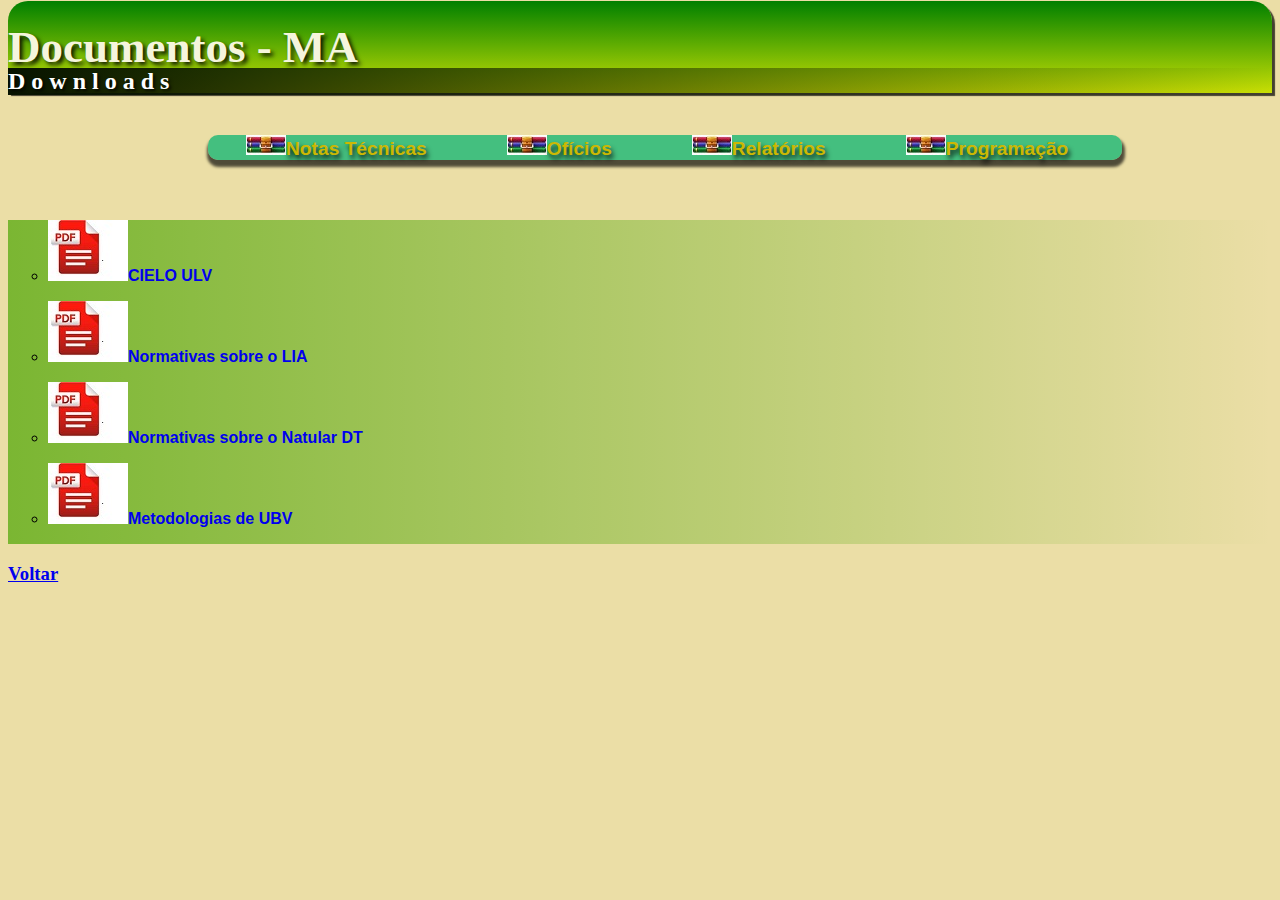
<file: Documentos.html>
<!DOCTYPE html>
<html lang="PT-BR">
<head>
    <meta charset="UTF-8">
    <meta http-equiv="X-UA-Compatible" content="IE=edge">
    <meta name="viewport" content="width=device-width, initial-scale=1.0">
    <title>Documentos</title>
   <link rel="shortcut icon" href="Design png.png" type="image/x-icon">
   <link rel="stylesheet" href="Documentos.css">
   <link rel="stylesheet" href="media.css">
</head>
<body>
    <header>
        <h1 id="titulo">Documentos - MA</h1>
      
    <div id="dow">
        <h2>D o w n l o a d s</h2>
    </div>
    </header>

    <div id="nav">
        <nav class="download">
        <a href="documentos/Notas.rar" download="application.pdf"><img src="imagens/logo rar.jpg">Notas Técnicas</a>
        <a href="#" download="application.pdf"><img src="imagens/logo rar.jpg">Ofícios</a>
        <a href="#" download="application.pdf"><img src="imagens/logo rar.jpg">Relatórios</a>
        <a href="#" download="application.pdf"><img src="imagens/logo rar.jpg">Programação</a>
          
        </nav>
    </div>

    <div id="lista">
<ul >
    <li>
        <a href="documentos/NOTA-T--CNICA-N---1-2020---Cielo-ULV.pdf" target="_blank"><img src="imagens/logo pdf.jfif">CIELO ULV</a> </li>
      <li><a href="documentos/N. I. 009-2017 Intruções normativas complementares sobre o LIA.pdf" target="_blank"><img src="imagens/logo pdf.jfif">Normativas sobre o LIA</a></li>

      <LI><a href="documentos/nota tecnica natular.pdf" target="_blank"><img src="imagens/logo pdf.jfif">Normativas sobre o Natular DT</a></LI>

      <LI><a href="documentos/Metodologias de ubv.pdf" target="_blank"><img src="imagens/logo pdf.jfif">Metodologias de UBV</a></LI>

</ul>
    </div>

  
<h3>
    <a href="index.html">Voltar</a>
</h3>
  
</body>
</html>
</file>
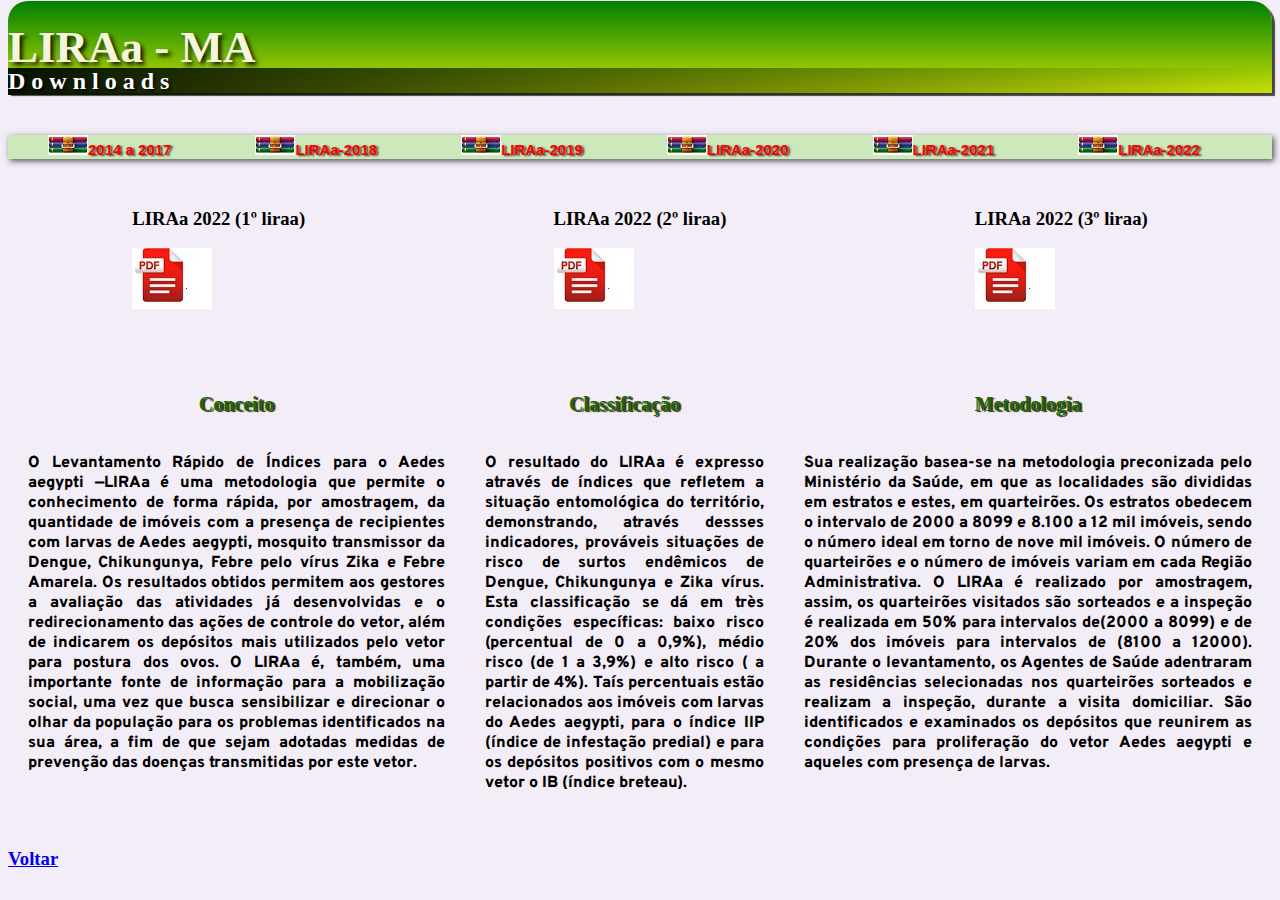
<file: Liraa.html>
<!DOCTYPE html>
<html lang="PT-BR">
<head>
    <meta charset="UTF-8">
    <meta http-equiv="X-UA-Compatible" content="IE=edge">
    <meta name="viewport" content="width=device-width, initial-scale=1.0">
    <title>Liraa</title>
   <link rel="shortcut icon" href="Design png.png" type="image/x-icon">
   <link rel="stylesheet" href="LIRAa.css">
   <link rel="stylesheet" href="media.css">
   <style>
    @import url('https://fonts.googleapis.com/css2?family=Overpass:ital,wght@1,100&family=Passion+One&display=swap');
   </style>
</head>
<body>
    <header>
        <h1 id="titulo">LIRAa - MA</h1>   
    <div id="dow">
        <h2>D o w n l o a d s</h2>
    </div>
    </header>


    <div id="nav">
        <nav class="download">
            <a href="lira/2014 a 2017.rar" download="application.rar"><img src="imagens/logo rar.jpg">2014 a 2017</a>
            <a href="lira/Lira 2018.rar" download="application.rar"><img src="imagens/logo rar.jpg">LIRAa-2018</a>
            <a href="lira/Lira 2019.rar" download="application.rar"><img src="imagens/logo rar.jpg">LIRAa-2019</a>
            <a href="lira/Lira 2020.rar" download="application.rar"><img src="imagens/logo rar.jpg">LIRAa-2020</a>
            <a href="lira/Lira 2021.rar" download="application.rar"><img src="imagens/logo rar.jpg">LIRAa-2021</a>
            <a href="lira/Lira 2022.rar" download="application.rar"><img src="imagens/logo rar.jpg">LIRAa-2022</a>
        </nav>
    </div>

    <div id="visualizar">
        <div>
            <h3 >LIRAa 2022 (1º liraa)</h3>
                   <a href="lira/1º Liraa.pdf" target="_blank"><img src="imagens/logo pdf.jfif" alt="1° lira de 2022"></a>
        </div>

        <div>
            <h3 >LIRAa 2022 (2º liraa)</h3>
                   <a href="lira/2º Liraa.pdf" target="_blank"><img src="imagens/logo pdf.jfif" alt="1° lira de 2022"></a>
        </div>
        <div>
            <h3 >LIRAa 2022 (3º liraa)</h3>
                   <a href="#" target="_blank"><img src="imagens/logo pdf.jfif" alt="1° lira de 2022"></a>
        </div>
    </div>

<aside id="lira">
<div>
    <h2 id="texto" style="text-align:center">Conceito</h2>
    <p >
        O Levantamento Rápido de Índices para o Aedes aegypti —LIRAa é uma metodologia que permite o
        conhecimento de forma rápida, por amostragem, da quantidade de imóveis com a presença de
        recipientes com larvas de Aedes aegypti, mosquito transmissor da Dengue, Chikungunya, Febre pelo vírus
        Zika e Febre Amarela.
        Os resultados obtidos permitem aos gestores a avaliação das atividades já desenvolvidas e o
        redirecionamento das ações de controle do vetor, além de indicarem os depósitos mais utilizados pelo
        vetor para postura dos ovos.
        O LIRAa é, também, uma importante fonte de informação para a mobilização social, uma vez que busca
        sensibilizar e direcionar o olhar da população para os problemas identificados na sua área, a fim de que
        sejam adotadas medidas de prevenção das doenças transmitidas por este vetor.
    </p>
</div>
<div>
    <h2 id="texto"style="text-align:center">Classificação</h2>
    <p >
       O resultado do LIRAa é expresso através de índices que refletem a situação entomológica do território, demonstrando, através dessses indicadores, prováveis situações de risco de surtos endêmicos de Dengue, Chikungunya e Zika vírus. Esta classificação se dá em très condições específicas: baixo risco (percentual de 0 a 0,9%), médio risco (de 1 a 3,9%) e alto risco ( a partir de 4%). Taís percentuais estão relacionados aos imóveis com  larvas do Aedes aegypti, para o índice IIP (índice de infestação predial) e para os depósitos positivos com o mesmo vetor o IB (índice breteau).
    </p>
</div>

<div>
    <h2 id="texto" style="text-align:center">Metodologia</h2>
    <p >
        Sua realização basea-se na metodologia preconizada pelo Ministério da Saúde, em que as localidades
        são divididas em estratos e estes, em quarteirões. Os estratos obedecem o intervalo de 2000 a 8099 e 8.100 a 12 mil
        imóveis, sendo o número ideal em torno de nove mil imóveis. O número de quarteirões e o número de
        imóveis variam em cada Região Administrativa.
        O LIRAa é realizado por amostragem, assim, os quarteirões visitados são sorteados e a inspeção é
        realizada em 50% para intervalos de(2000 a 8099) e de 20% dos imóveis para intervalos de (8100 a 12000).
       
        Durante o levantamento, os Agentes de Saúde adentraram as residências selecionadas nos quarteirões
        sorteados e realizam a inspeção, durante a visita domiciliar. São identificados e examinados os depósitos
        que reunirem as condições para proliferação do vetor Aedes aegypti e aqueles com presença de larvas.
        
    </p>
</div>
</aside>


    <h3>
        <a href="index.html">Voltar</a>
    </h3>
   
</body>
</html>
</file>
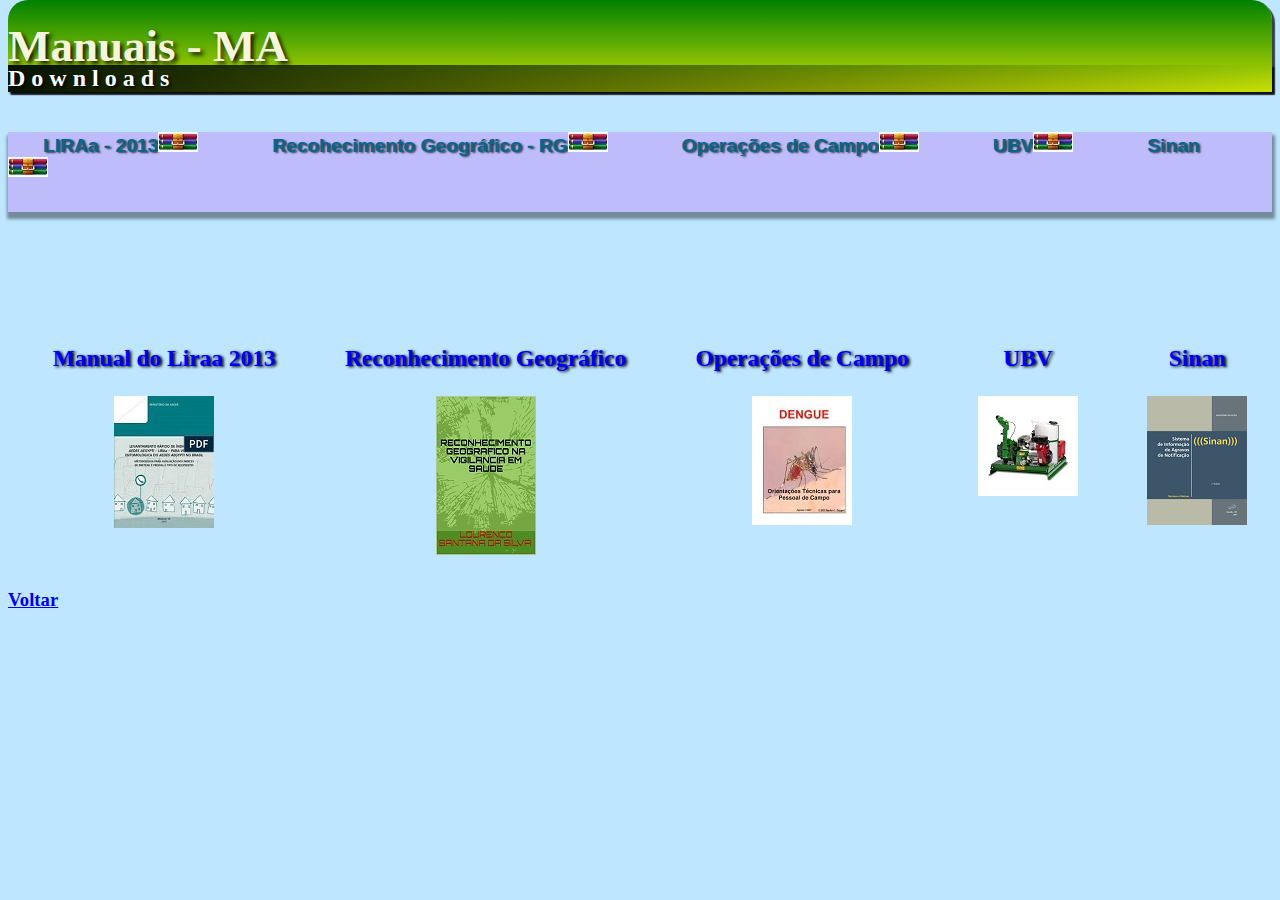
<file: Manuais.html>
<!DOCTYPE html>
<html lang="PT-BR">
<head>
    <meta charset="UTF-8">
    <meta http-equiv="X-UA-Compatible" content="IE=edge">
    <meta name="viewport" content="width=device-width, initial-scale=1.0">
    <title>Manuais</title>
   <link rel="shortcut icon" href="Design png.png" type="image/x-icon">
   <link rel="stylesheet" href="Manuais.css">
   <link rel="stylesheet" href="media.css">
</head>
<body>
    <header id="cabeca">
        <h1 id="titulo">Manuais - MA</h1>
      
    <div id="dow">
        <h2>D o w n l o a d s</h2>
    </div>
    </header>

    <div id="nav">
        <nav class="download">
            <a href="manuais/LIRAa -2013.rar" download="application.rar">LIRAa - 2013<img src="imagens/logo rar.jpg"></a>
            <a href="manuais/Reconhecimento Geográfico.rar" download="application.rar">Recohecimento Geográfico - RG<img src="imagens/logo rar.jpg"></a>
            <a href="manuais/Operações de Campo.rar" download="application.rar">Operações de Campo<img src="imagens/logo rar.jpg"></a>
            <a href="manuais/ubv.rar" download="application.rar">UBV<img src="imagens/logo rar.jpg"></a>

            <a href="manuais/Manual do Sinan Online.rar" download="application.rar">Sinan<img src="imagens/logo rar.jpg"></a> 
        </nav>
    </div>

    
<section id="imagens">
    <div >
        <h3 >Manual do Liraa 2013</h3>
<a href="manuais/LIRAa -2013.pdf" target="_blank"><img src="imagens/download.jfif"></a>
    </div>

    <div>
        <h3 >Reconhecimento Geográfico</h3>
<a href="manuais/Reconhecimento Geográfico.pdf" target="_blank"><img src="imagens/rg.jpg"></a>
    </div>

<div>
    <h3 >Operações de Campo</h3>
    <a href="manuais/Operações de Campo.pdf" target="_blank"><img src="imagens/manual de campo.jfif"></a>
        </div>

        <div>
            <h3 >UBV</h3>
            <a href="manuais/ubv.pdf" target="_blank"><img src="imagens/ubv.jpg"></a>
                </div>

                   <div>
                <h3 >Sinan</h3>
                <a href="manuais/Manual do Sinan Online.pdf" target="_blank"><img src="imagens/manual do sinan.png"></a>
                    </div>


</section>




    <h3>
        <a href="index.html">Voltar</a>
    </h3>
    
</body>
</html>
</file>
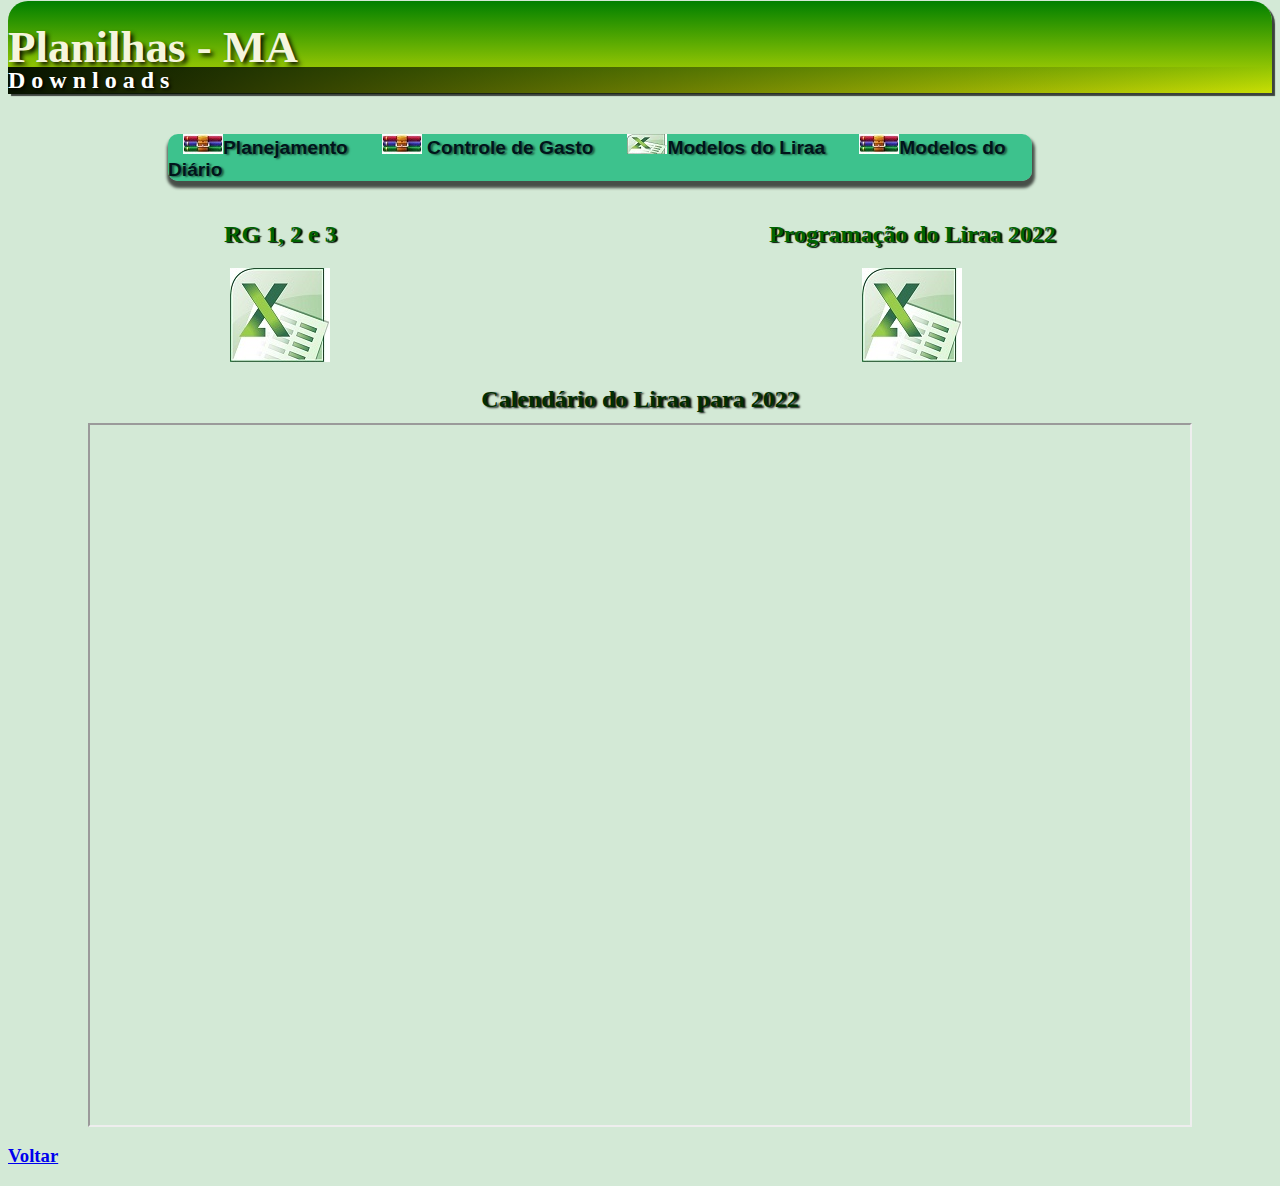
<file: Planilas de controle.html>
<!DOCTYPE html>
<html lang="PT-BR">
<head>
    <meta charset="UTF-8">
    <meta http-equiv="X-UA-Compatible" content="IE=edge">
    <meta name="viewport" content="width=device-width, initial-scale=1.0">
    <title>Planilhas</title>
   <link rel="shortcut icon" href="Design png.png" type="image/x-icon">
   <link rel="stylesheet" href="Planilhas.css">
   <link rel="stylesheet" href="media.css">
</head>
<body>
    <header>
        <h1 id="titulo">Planilhas - MA</h1>
    
    <div id="dow">
        <h2>D o w n l o a d s</h2>
    </div>
    </header>

    <div id="nav">
        <nav class="download">
            <a href="planilhas/PLANEJAMENTO.zip" download="application.xlsx"><img src="imagens/logo rar.jpg">Planejamento</a>
            <a href="planilhas/PLANILHAS DE CONTROLE DE LARVICIDA-20220719T015846Z-001.zip" download="application.xlsx"><img src="imagens/logo rar.jpg"> Controle de Gasto</a>
            <a href="planilhas/LIRA - Boletins de Campo e Laboratório LIRA 1.1 2006.xls" download="application.xlsx"><img src="imagens/EXCEL mini.jpg">Modelos do Liraa</a>
            <a href="planilhas/Registro Diário.rar" download="application.xlsx"><img src="imagens/logo rar.jpg">Modelos do Diário</a>
          
        </nav>
    </div>
    <section id="imagens">
        <div>
            <h2>RG 1, 2 e 3</h2>
            <a href="planilhas/RG.xlsx" target="_blank"><img src="imagens/EXCEL.jpg"></a>

        </div>

        <div>
            <h2>Programação do Liraa 2022</h2>
            <a href="planilhas/_programação_LIRAA_LIA 2022_ com você.xlsx" target="_blank"><img src="imagens/EXCEL.jpg"></a>

        </div>
    </section>

    <div id="planilhatitulo">
    <h2 style="text-align: center;">Calendário do Liraa para 2022</h2>
    </div>

<div id="frame">
    <iframe style="width: 1100px; height: 700px;" src="https://docs.google.com/spreadsheets/d/1BSyU_sd1zSP3fcD_5xXivAz7UCOvKnqF/edit?usp=sharing&ouid=114980503859245260948&rtpof=true&sd=true" frameborder="6"></iframe>
</div>

<h3>
    <a href="index.html">Voltar</a>
</h3>
 
</body>
</html>
</file>
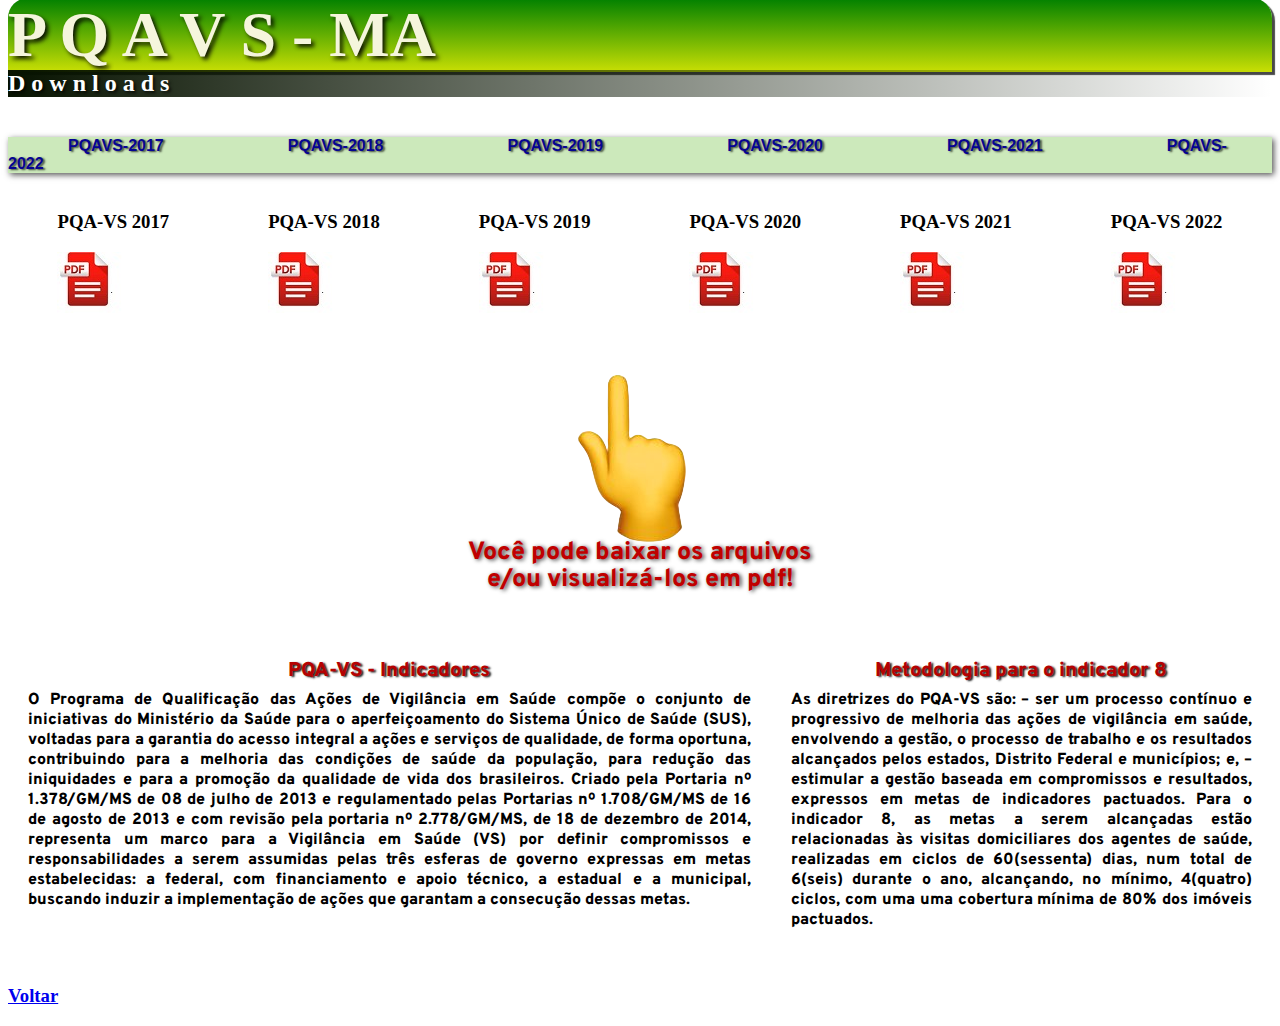
<file: PQAVS.html>
<!DOCTYPE html>
<html lang="en">
<head>
    <meta charset="UTF-8">
    <meta http-equiv="X-UA-Compatible" content="IE=edge">
    <meta name="viewport" content="width=device-width, initial-scale=1.0">
    <title>PQAVS</title>
    <link rel="shortcut icon" href="Design png.png" type="image/x-icon">
    <link rel="stylesheet" href="pqavs.css">
    <link rel="stylesheet" href="media.css">
<style>
    @import url('https://fonts.googleapis.com/css2?family=Overpass:ital,wght@1,100&family=Passion+One&display=swap');
</style>
</head>

<body>
   
    <header>  
    <div id="titulo"> 
        <h1 >P Q A V S - MA</h1> 
    </div>
    <div id="dow">
        <h2>D o w n l o a d s</h2>
    </header>

<div id="nav">
    <nav >
        <a href="pqavs/PQA-VS 2017.xlsx" download="application.xlsx">PQAVS-2017</a>
        <a href="pqavs/PQA-VS 2018 .xlsx" download="application.xlsx">PQAVS-2018</a>
        <a href="pqavs/PQA-VS 2019 .xlsx" download="application.xlsx">PQAVS-2019</a>
        <a href="pqavs/PQA-VS 2020 .xlsx" download="application.xlsx">PQAVS-2020</a>
        <a href="pqavs/PQA-VS 2021 .xlsx" download="application.xlsx">PQAVS-2021</a>
        <a href="pqavs/PQA-VS 2022 .xlsx" download="application.xlsx"  >PQAVS-2022</a>
    </nav>
</div>
<section id="imagens">

    <div>
        <h3 >PQA-VS 2017</h3>
       <a href="pqavs/PQA-VS 2017.pdf" target="_blank"><img src="imagens/logo pdf.jfif" alt="pqavs 2017"></a>
    </div>

    <div>
        <h3>PQA-VS 2018</h3>
        <a href="pqavs/PQA-VS 2018 .pdf" target="_blank"><img src="imagens/logo pdf.jfif" alt="pqavs 2018" ></a>
    </div>

    <div>
        <h3>PQA-VS 2019</h3>
        <a href="pqavs/PQA-VS 2019 .pdf" target="_blank"><img src="imagens/logo pdf.jfif" alt="pqavs 2019"></a>
    </div>

    <div>
        <h3>PQA-VS 2020</h3>
        <a href="pqavs/PQA-VS 2020 .pdf" target="_blank"><img src="imagens/logo pdf.jfif" alt="pqavs 2020"></a>
    </div>
    <div>
        <h3>PQA-VS 2021</h3>
        <a href="pqavs/PQA-VS 2021 .pdf" target="_blank"><img src="imagens/logo pdf.jfif" alt="pqavs 2022"></a>
    </div>
    <div>
        <h3>PQA-VS 2022</h3>
        <a href="pqavs/PQA-VS 2022 .pdf" target="_blank"><img src="imagens/logo pdf.jfif" alt="pqavs 2022"></a>
    </div>


</section>


    <section id="atencao" >
        <img src="imagens/emojis indica.png" alt="atenção"><br>
    </section>
<div id="p1">
 <p>Você pode baixar os arquivos </p>
 
</div>
<div id="p2">
    <p>e/ou visualizá-los em pdf!</p>
</div>
<div>

<aside id="pqavs">
<div>
    <h2 id="h">PQA-VS - Indicadores</h2>
    <p>
        O Programa de Qualificação das Ações de Vigilância em Saúde compõe o conjunto de iniciativas do Ministério da Saúde para o aperfeiçoamento do Sistema Único de Saúde (SUS), voltadas para a garantia do acesso integral a ações e serviços de qualidade, de forma oportuna, contribuindo para a melhoria das condições de saúde da população, para redução das iniquidades e para a promoção da qualidade de vida dos brasileiros.

        Criado pela Portaria nº 1.378/GM/MS de 08 de julho de 2013 e regulamentado pelas Portarias nº 1.708/GM/MS de 16 de agosto de 2013 e com revisão pela portaria nº 2.778/GM/MS, de 18 de dezembro de 2014, representa um marco para a Vigilância em Saúde (VS) por definir compromissos e responsabilidades a serem assumidas pelas três esferas de governo expressas em metas estabelecidas: a federal, com financiamento e apoio técnico, a estadual e a municipal, buscando induzir a implementação de ações que garantam a consecução dessas metas. 
    </p>
</div>

<div>
    <h2 id="h">Metodologia para o indicador 8</h2>
    <p>
        As diretrizes do PQA-VS são:
        
        – ser um processo contínuo e progressivo de melhoria das ações de vigilância em saúde, envolvendo a gestão, o processo de trabalho e os resultados alcançados pelos estados, Distrito Federal e municípios; e,
        
        – estimular a gestão baseada em compromissos e resultados, expressos em metas de indicadores pactuados. Para o indicador 8, as metas a serem alcançadas estão relacionadas às visitas domiciliares dos agentes de saúde, realizadas em ciclos de 60(sessenta) dias, num total de 6(seis) durante o ano, alcançando, no mínimo, 4(quatro) ciclos, com uma uma cobertura mínima de 80% dos imóveis pactuados.
    </p>
</div>

</aside>

    <h3>
        <a href="index.html">Voltar</a>
    </h3>


</body>
</html>
</file>
<file: style.css>
@charset "utf-8"

*{
    
  margin:  0px;
  padding: 0px;
  box-sizing: border-box;
}
.conteudo{
  margin: 0px;
  padding: 0px;

}

body{
  
  
}

#cabecalho{
 background-image: linear-gradient(to bottom, rgb(0, 128, 0),rgb(201, 223, 4));
display: flex;
justify-content: space-between;
box-shadow: 3px 3px 1px rgba(0, 0, 0, 0.712);
margin-top: -7px;
margin-bottom: -20px;
 padding-top:0px;
 padding-bottom: 0px;
 color: beige;
 font-size: 20px;
 text-shadow: 3px 3px 4px rgba(0, 0, 0, 0.884);
 border-radius: 20px 20px 0px 0px;


}

h1{
    margin-top: 16px;
}
nav{
    background-image: linear-gradient(to right, rgb(7, 19, 0),transparent);
    padding-top:0px;
   box-shadow: 0px 7px 7px rgba(0, 0, 0, 0.822);
   font-size: 20px;
   margin-top: -25px;
}
nav  a{
   
    color: aliceblue;
    padding: 10px;
    text-decoration: none; 
    text-shadow: 1px 2px 2px black;  
    
}
nav a:hover{  
   padding-top: 0px;
   padding-bottom: 0px;
    background-color: #00b30f;
    border-radius: 10px;
    color: #e4eaee;
    transition-duration: .4s;
}

h2{  
    text-align: center;
    
 
}
#limpo{
    margin-top:14px;
background-image: linear-gradient(to right,rgba(68, 128, 0, 0.623), transparent);
box-shadow: 4px 4px 7px;
}
#linksimportantes a{
 font-weight: bold;
 text-shadow: 2px 1px 1px rgba(0, 0, 0, 0.829);
text-decoration: none;
color: #014707;

}

#linksimportantes a:hover{
   
    background-color: #00b30fb6;
   padding: 5px;
    border-radius: 5px ;
    transition-duration: 0.5s;
    text-transform: lowercase;
    color: aliceblue;
}
#links{
    background-image: linear-gradient(to right, rgba(90, 128, 0, 0.685),transparent);
   width: 220px;
  border-style:outset;
  border-color: #02790c65;
 box-shadow: 2px 5px  6px rgba(0, 0, 0, 0.808);
    line-height: 40px;
   height: 470px;
} 
#index{
  
   padding: 20px 20px;
    display: flex;
    justify-content: space-around;
}
#equipe{
    margin-top: 16px;
    margin-bottom: 30px;
   background-image: linear-gradient(to right, rgba(90, 128, 0, 0.685),transparent);
  padding: 20px 20px;
  width: 300px;
  height: 470px;
 box-shadow: 4px 4px 7px  black;
}
#tequipe{
   text-align: center;
   margin-top: -20;
   margin-bottom: 10px;
  
 
}
#secretaria{
   font-family:  'Lucida Sans Regular',  'Lucida Sans Unicode', Geneva, Verdana, sans-serif;
    font-size: 10pt;
   margin-top: 10px;
   margin-bottom: 10px;
    background-image: linear-gradient(to right, rgba(90, 128, 0, 0.685),transparent);

}
#numero{
    margin-top: 0px;
    background-image: linear-gradient(to right, rgba(90, 128, 0, 0.685),transparent);
    font-size: 15px;
}
#tcontato{
    font-family:  'Lucida Sans Regular',  'Lucida Sans Unicode', Geneva, Verdana, sans-serif;
    background-image: linear-gradient(to right, rgba(90, 128, 0, 0.685),transparent);
    margin-bottom: -10px;
    font-size: 14px;
    margin-bottom: 10px;
}
#email{
    margin-top: 0px;
font-size: 22px;
text-shadow: 2px 1px 1px rgba(0, 0, 0, 0.733);
}
#mail{
   
    font-family: Arial, Helvetica, sans-serif;
    box-shadow: 4px 4px 7px rgba(0, 0, 0, 0.856);
    width: 100%;
    margin-top: -5px;
    padding: 10px 0px;
    background-image: linear-gradient(to right,rgba(90, 134, 1, 0.582), transparent);
line-height: 10px;
color: rgb(30, 64, 214);
text-shadow: 1px 1px 2px rgba(0, 0, 0, 0.938);
}



#cap{
    font-size: 22pt;
    text-align: center;
    font-weight: bold;
    color: #014707;
    text-shadow: 1px 1px 3px black;
}

#pcap{
    font-family: 'Overpass', sans-serif;
    line-height: 25px;
    text-align: center;
}

p{
    
   text-align: center;
    font-weight: 800;
    font-size: 20px;
    line-height: 15px;

}
#legenda{
    text-align: justify;
    font-family: 'Overpass', sans-serif;
    color: #200000;
    line-height: 20px;
}
.imagens {
    width: 100%;
    height: 375px;
    object-fit:cover;
    box-shadow: 3px 3px 6px rgba(0, 0, 0, 0.842);
    background-image: linear-gradient(to right,rgba(43, 105, 2, 0.884),rgba(135, 184, 2, 0.897) );
  
}
.galeria{
    margin: auto;
    max-width: 900px;
    display: grid;
    grid-template-columns:1fr 1fr;
    grid-gap: 20px;
    justify-content: center;
    padding: 20px;
}








#artigo{
    color: #014707;
    background-color: azure;
}
#aedes{
    padding: 50px;
    margin-top: 60px;
    display: flex;
    justify-content: space-around;
    align-items:center;
    height: 100px;
}

#texto{
 
    text-align: justify;
    text-indent: 40px;
    font-style: normal;
   /* font-family:'Times New Roman', Times, serif;*/
    font-family: 'Overpass', sans-serif;
    margin-left: 100px;
    margin-right:100px ;
    line-height: 30px;
   
}
#arb{
    margin-top:20px;
    margin-bottom: 10px;
    font-size:30px;
    color: #152000;
    text-shadow: 2px 1px 3px black;
}
hr{
    height: 10px;
    background-image:linear-gradient(to right, rgb(94, 128, 0), transparent)
}
#arboviroses{ 
  background-image: linear-gradient(to right, #224401de, transparent);
margin-top: -30px;
width: 40%;
height: 80%;
margin-right: 300px;

}


#aegypti{
font-size: 19px;
}
#texto2{
 
    text-align: justify;
    text-indent: 40px;  
    font-family: 'Overpass', sans-serif;
    margin-left: 100px;
    margin-right:100px ;
    line-height: 30px;
   
}
#aedes2{
    margin-top: 58px;
    display: flex;
    justify-content: space-around;
   
}

footer#rodape{
    margin-top: 2px;
   background-image: repeating-linear-gradient(to right,rgb(18, 80, 2),rgb(77, 170, 1));
    color: white;
 font-size: 18px;
    text-align: center;
    text-shadow: 2px 1px 3px black;
    font-size: 18px;
    max-width: 100%;
    height:50px;
   

}
</file>
<file: media.css>
@media screen and (max-width: 760px){


.download a{
    display: flex;
    justify-content: space-around;
    padding:0px;
    margin: 0px;
   font-weight: bold;
   font-size:15px;
}


#visualizar{
display: flex;
flex-direction: column;
align-items: center;
padding:0px;
margin: 0px;
margin-top: 30px;
width: 100%;
}
#imagens{
    display: flex;
flex-direction: column;
align-items: center;
}
nav{
    display: flex;
    flex-direction: column;
    align-items: center;
}
#linksimportantes{
    width: 40px;
    display: flex;
    flex-direction: column;
    align-items: center;

}
#nav{
    display: flex;
    flex-direction: row;
    align-items: center;
    width: 100%;
padding: 24px ;

}
.download a{
    display: flex;
    flex-direction: column;
    align-items: center;
    width: 100%;
    padding: 10px;
}
#index{
    display: flex;
    flex-direction: column;
    align-items: center;
    width: 100%;
    padding: 10px;
}

#arboviroses{
    display: flex;
    flex-direction: column;
    align-items: center;
    width: 100%;
    padding: 10px;
}

#arboviroses2{
    display: flex;
    flex-direction: column;
    align-items: center;
    width: 100%;
    padding: 10px;
}
main{
    display: flex;
    flex-direction: column;
    align-items: center;
    width: 100%;
    padding: 10px;
}

.container{

    display: flex;
    flex-direction: column;
    align-items: center;
    width: 100%;
    padding: 10px; 
}



}
</file>
<file: Apresentaçoes.css>
@charset "utf-8"

*{
  margin:  0px;
  padding: 0px;
}
body{
   max-width: 1000;
   min-width: 300;
    background: rgba(198, 150, 240, 0.425);
}
#titulo{
    background-image: linear-gradient(to bottom, rgb(0, 128, 0),rgb(201, 223, 4));
    box-shadow: 3px 3px 1px rgba(0, 0, 0, 0.712);
   margin-top:-5px;
    padding-top:20px;
    padding-bottom: 20px;
    color: beige;
    font-size: 45px;
    text-shadow: 3px 3px 4px rgba(0, 0, 0, 0.884);
    border-radius: 20px 20px 0px 0px;
   
}


#dow{
    background-image: linear-gradient(to right, rgb(7, 19, 0),transparent);
   
   margin-right: 1100px;
   margin-top: -30px;
   color: white;
   text-shadow: 2px 2px 3px rgba(0, 0, 0, 0.767);
   width: 100%;
}
.download{
  
  background-color: rgba(7, 5, 0, 0.842);
    box-shadow: 1px 5px 3px 2px rgba(0, 0, 0, 0.664);
    border-radius: 10px;
    padding-top: 0px;
    padding-bottom: 0px;
   margin-right: -100
  
}
#nav{

justify-content: center;
    margin-left: -auto;
    margin-top: 40px;
    padding-top: -50;
    padding-bottom: -55px;
 }

 .download a{
  margin: 46px;
   font-weight: bold;
  
   font-family: Arial, Helvetica, sans-serif;
   color: rgb(255, 242, 242);
   text-decoration: none;
   text-shadow: 2px 4px 5px  rgba(0, 0, 0, 0.884);
    
}
.download  >a:hover{
color: rgba(253, 236, 0, 0.767);
text-decoration: underline;
font-size: 15px;

}
.powerpoint{
  
  margin-top: 30px;
  margin-bottom: 30px;
display: flex;
justify-content: space-around;

}
ul{
  list-style: none;
}

ul a{
  text-decoration: none;
  font-weight: bold;
}
ul a:hover{
   background-color: blueviolet;
   color: azure;
   text-decoration:underline
   
}
</file>
<file: boletins2.css>
@charset "utf-8"

*{
  margin:  0px;
  padding: 0px;
  box-sizing: border-box;

}
body{
    background-color: white;
}

h1{
  
    margin-top: -7px;
    border-radius: 20px 20px 0px 0px;
    width:100%;
    background-image: linear-gradient(to bottom, rgb(0, 128, 0),rgb(201, 223, 4));
    box-shadow: 3px 3px 1px rgba(0, 0, 0, 0.712);
   
    color: beige;
    font-size: 45px;
    text-shadow: 3px 3px 4px rgba(0, 0, 0, 0.884);
   
}
#dow{
  background-image: linear-gradient(to right, rgb(7, 19, 0),transparent);
  box-shadow: 2px 2px 2px rgba(0, 0, 0, 0.897);
 margin-right: 1100px;
 margin-top: -40px;
 color: white;
 text-shadow: 2px 2px 3px rgba(0, 0, 0, 0.767);
 width: 100%;
}

.boletim{
    box-shadow: 3px 3px 6px rgba(0, 0, 0, 0.842);
    background-image: linear-gradient(to right,rgba(43, 105, 2, 0.884),rgba(135, 184, 2, 0.897) );
}

.boletim h3 {   
    margin-top: -50px;
    padding: 15px 15px 40px;
    text-align: center;
    text-shadow: 2px 2px 2px black;
    color: white;
}
h2{
    text-align: center;
    text-shadow: 2px 2px 2px black;
    color: white; 
}
p{
    text-align: justify;
    padding: 10px;
    
    text-shadow: 2px 2px 2px black;
    color: white;
}

.imagens{
    width: 100%;
    height: 530px;
    object-fit: contain;

}
.container{
    margin: auto;
    max-width: 900px;
    display: grid;
    grid-template-columns:1fr 1fr;
    grid-gap: 20px;
    justify-content: center;
    padding: 20px;
}
</file>
<file: Documentos.css>
@charset "utf-8"

*{
  margin:  0px;
  padding: 0px;
}
body{
   max-width: 1000;
   min-width: 300;
    background: rgba(231, 216, 150, 0.842);
}
#titulo{
    background-image: linear-gradient(to bottom, rgb(0, 128, 0),rgb(201, 223, 4));
    box-shadow: 3px 3px 1px rgba(0, 0, 0, 0.712);
    margin-top: -7px;
   margin-bottom: 0px;
    padding-top:20px;
    padding-bottom: 20px;
    color: beige;
    font-size: 45px;
    text-shadow: 3px 3px 4px rgba(0, 0, 0, 0.884);
    border-radius: 20px 20px  0px 0px;
   
}


#dow{
    background-image: linear-gradient(to right, rgb(7, 19, 0),transparent);
   margin-right: 1100px;
   margin-top: -45px;
   color: white;
   text-shadow: 2px 2px 3px rgba(0, 0, 0, 0.767);
   width: 100%;
}
.download{
  background-color: rgba(1, 179, 111, 0.719);
    box-shadow: 1px 5px 3px 2px rgba(0, 0, 0, 0.664);
    border-radius: 10px;
    padding-top: 0px;
    padding-bottom: 0px;
    margin-right: 300px;
    margin-left: 100px;
    margin-bottom: 60px;
    
}
#nav{
margin-right: -150px;
    margin-left: 100px;
    margin-top: 40px;
    padding-top: -50;
    padding-bottom: -50px;
   
 }

 .download a{

    padding:-5px;
    margin: 38px;
   font-weight: bold;
   font-size: larger;
   font-family: Arial, Helvetica, sans-serif;
   color: rgb(204, 184, 2);
   text-decoration: none;
   text-shadow: 2px 4px 5px  rgba(0, 0, 0, 0.884);
    
}
.download  >a:hover{
color: rgba(12, 5, 112, 0.767);
text-decoration: underline;
font-size: 15px;

}


 #rodape{
    background-color: #014707ab;
     color: white;
     font-weight: bold;
     text-align: center;
     font-size: 18px;
     max-width: 100%;
 }
 #lista{
 background-image: linear-gradient(to right, rgba(74, 165, 0, 0.699), transparent);
  margin-top: 20px;
  font-weight: 900;
  
 }
 ul{
  list-style:circle;
  padding: auto;
 }
 li a {
  line-height: 50px;
  font-family: Arial, Helvetica, sans-serif;
  text-decoration: none;
 }
li a:hover{
  text-decoration:underline;
  font-family: 'Lucida Sans', 'Lucida Sans Regular', 'Lucida Grande', 'Lucida Sans Unicode', Geneva, Verdana, sans-serif;
  color: crimson;
  font-weight: 900;
  color: wheat;
  background-color: blueviolet;
}
</file>
<file: LIRAa.css>
@charset "utf-8"

*{
  margin:  0px;
  padding: 0px;
}
body{
   max-width: 1000;
   min-width: 300;
    background: rgba(239, 232, 245, 0.767);
}
#titulo{
    background-image: linear-gradient(to bottom, rgb(0, 128, 0),rgb(201, 223, 4));
    box-shadow: 3px 3px 1px rgba(0, 0, 0, 0.712);
   margin-bottom: 0px;
    padding-top:20px;
    padding-bottom: 20px;
    color: beige;
    font-size: 45px;
    text-shadow: 3px 3px 4px rgba(0, 0, 0, 0.884);
    margin-top: -7px;
    border-radius: 20px 20px 0px 0px;
   
}


#dow{
    background-image: linear-gradient(to right, rgb(7, 19, 0),transparent);
   
   margin-right: 1100px;
   margin-top: -45px;
   color: white;
   text-shadow: 2px 2px 3px rgba(0, 0, 0, 0.767);
   width: 100%;
}
.download{
    background-image: linear-gradient( rgb(204, 233, 187));
    box-shadow: 2px 2px 6px rgba(0, 0, 0, 0.671);
    padding-top: 0px;
    padding-bottom: 0px;
    margin-right: 150px;
    margin-left: 0px;
    width: 100%;
}
#nav{
    margin-top: 40px;
    padding-top: -50;
    padding-bottom: -50px;

 }

 .download a{

    padding:20px;
    margin: 20px;
   font-weight: bold;
   font-size:15px;
   font-family: Arial, Helvetica, sans-serif;
   color: red;
   text-decoration: none;
   text-shadow: 2px 1px 2px rgba(0, 0, 0, 0.705);
    
}
.download  >a:hover{
color: brown;
text-decoration: underline;
font-size: 10px;

}

#visualizar{
    display: flex;
    justify-content:space-around;
    margin-top: 30px;
   width: 100%;
}
#visualizar a:hover{
background-color: blueviolet;

}

#lira{
    display:flex;
    justify-items:center;
   margin-top: 30px;
   width: 100%;
    
}
p{
    margin-top: -20px;
    padding: 20px;
    text-align: justify;
    font-weight: 800;
    font-family: 'Overpass', sans-serif;
}
#texto{
    padding: 20px;
    margin-top: 30px;
    font-size: 20px;
    font-weight: 800;
    color: rgb(29, 104, 0);
    text-shadow: 2px 1px 1px  rgba(0, 0, 0, 0.808);
   
}
</file>
<file: Manuais.css>
@charset "utf-8"

*{
  margin:  0px;
  padding: 0px;
}
body{
   max-width: 1000;
   min-width: 300;
    background: rgba(171, 222, 255, 0.767);
}
#cabeca{
  margin-top: -30px;
 
}
#titulo{
    background-image: linear-gradient(to bottom, rgb(0, 128, 0),rgb(201, 223, 4));
    box-shadow: 3px 3px 1px rgba(0, 0, 0, 0.712);
   margin-bottom: 0px;
    padding-top:20px;
    padding-bottom: 20px;
    color: beige;
    font-size: 45px;
    text-shadow: 3px 3px 4px rgba(0, 0, 0, 0.884);
    border-radius: 20px 20px 0px 0px;
   
}


#dow{
    background-image: linear-gradient(to right, rgb(7, 19, 0),transparent);
    box-shadow: 2px 2px 2px rgba(0, 0, 0, 0.897);
   margin-right: 1100px;
   margin-top: -47px;
   color: white;
   text-shadow: 2px 2px 3px rgba(0, 0, 0, 0.767);
   width: 100%;
}
.download{
  background-color: rgba(190, 133, 243, 0.432);
 
    box-shadow: 1px 5px 3px 2px rgba(0, 0, 0, 0.397);
    padding-top: 0px;
    padding-bottom: 30px;
    margin-right: 0px;
    margin-left: 0px;
}
#nav{
   
    margin-top: 40px;
    padding-top: 50;
    padding-bottom: 50px;
 }

 .download a{

    padding:20px 20px 20px 20px ;
    margin: 15px;
   font-weight: bold;
   font-size: larger;
   font-family: Arial, Helvetica, sans-serif;
   color: rgb(6, 102, 139);
   text-decoration: none;
   text-shadow: 2px 1px 2px rgba(0, 0, 0, 0.705);
    
}
.download  >a:hover{
color: rgb(63, 65, 212);
text-decoration: underline;
font-size: 15px;

}

#imagens{
  margin-top: 50px;
  color: blue;
  text-align: center;
  font-size: 20px;
  padding: 10px ;
  text-shadow: 2px 1px 3px black;
display: flex;
justify-content: space-around;
width: 100%;
}
#imagens a:hover{
  background-color: darkgreen;
box-shadow: 4PX 6PX 4PX;
}
</file>
<file: Planilhas.css>
@charset "utf-8"

*{
  margin:  0px;
  padding: 0px;
}
body{
 background-color: rgb(211, 233, 214);
   max-width: 1000;
   min-width: 300;
   
}
#titulo{
  border-radius: 20px 20px 0px 0px ;
  margin-top: -7px;
    background-image: linear-gradient(to bottom, rgb(0, 128, 0),rgb(201, 223, 4));
    box-shadow: 3px 3px 1px rgba(0, 0, 0, 0.712);
   margin-bottom: 0px;
    padding-top:20px;
    padding-bottom: 20px;
    color: beige;
    font-size: 45px;
    text-shadow: 3px 3px 4px rgba(0, 0, 0, 0.884);
   
}


#dow{
    background-image: linear-gradient(to right, rgb(7, 19, 0),transparent);
   margin-right: 1100px;
   margin-top: -46px;
   color: white;
   text-shadow: 2px 2px 3px rgba(0, 0, 0, 0.767);
   width: 100%;
}
.download{
  background-color: rgba(1, 179, 111, 0.719);
    box-shadow: 1px 5px 3px 2px rgba(0, 0, 0, 0.664);
    border-radius: 10px;
    padding-top: 0px;
    padding-bottom: 0px;
    margin-right: 240px;
    margin-left: 70px;
}
#nav{
    margin-left: 90px;
    margin-top: 40px;
    padding-top: -50;
    padding-bottom: -50px;
 }

 .download a{

    padding:5px;
    margin: 10px;
   font-weight: bold;
   font-size: larger;
   font-family: Arial, Helvetica, sans-serif;
   color: rgb(1, 20, 27);
   text-decoration: none;
   text-shadow: 2px 1px 2px rgba(0, 0, 0, 0.548);
    
}
.download  >a:hover{
color: rgba(12, 5, 112, 0.767);
text-decoration: underline;
font-size: 15px;

}
#imagens{
  color: darkgreen;
  text-shadow: 2px 1px 1px rgb(0, 17, 0);
  margin-top: 20px;
 
  display:flex;
justify-content: space-around;
  text-align: center;

}
#imagens a:hover{
 background-color: blueviolet;
 box-shadow: 3px 3px 3px rgb(11, 0, 22);

}
#planilhatitulo{
text-shadow: 2px 1px 2px black;
  margin-bottom: -20px;
  color: rgb(1, 46, 1);
}
#frame{
  
  display: flex;
  justify-content: center;
  margin-top: 30px;
  width: 100%;
}
</file>
<file: pqavs.css>
@charset "utf-8"

*{
margin: 0%;
padding: 0%;
}

body{
 
}


#titulo{
    background-image: linear-gradient(to bottom, rgb(0, 128, 0),rgb(201, 223, 4));
    box-shadow: 3px 3px 1px rgba(0, 0, 0, 0.712);
    margin-top: -45px;
    margin-right: 1200px;
   margin-bottom: 0px;
    padding-top:-10px;
    padding-bottom: -10px;
    color: beige;
    font-size: 32px;
    text-shadow: 3px 3px 4px rgba(0, 0, 0, 0.884);
   width: 100%;
   border-radius: 20px 20px 0px 0px;
}


#dow{
  background-image: linear-gradient(to right, rgb(7, 19, 0),transparent);
 
 margin-right: 1100px;
 margin-top: -45px;
 color: white;
 text-shadow: 2px 2px 3px rgba(0, 0, 0, 0.767);
 width: 100%;
}


#nav{

    background-image: linear-gradient( rgb(204, 233, 187));
    box-shadow: 2px 2px 6px rgba(0, 0, 0, 0.671);
    padding-top: 0px;
    padding-bottom: 0px;
    margin-right: 80px;
    margin-left: 0px;
   margin-top: 40px;
   padding-top: -50;
   padding-bottom: -50px;
   width: 100%;
 
  
   
   
}
#nav a{
    
    padding:40px;
    margin: 20px;
   font-weight: bold;  
   font-family: Arial, Helvetica, sans-serif;
   color: rgb(6, 4, 146);
   text-decoration: none;
   text-shadow: 2px 1px 2px rgba(0, 0, 0, 0.705);
    
}
#nav a:hover{
color: brown;
text-decoration: underline;
font-size: 15px;

}

#imagens{
display:flex;
flex-direction:row;
justify-content: space-around;
align-items:center;
padding: 20px;
margin-left:-20px;
width: 100%;
}


#imagens a:hover{
   background-color: blueviolet;
}
#atencao{
    display: flex;
    justify-content: center;
  margin-top: 30px;
}
#p1{
    display: flex;
    justify-content: center;
  margin-top: 0px;
  font-weight: 800;
  font-size: 25px;
  color: rgb(192, 0, 0);
  text-shadow: 2px 1px 4px  rgba(0, 0, 0, 0.733);
  width: 100%;
}
#p2{
    display: flex;
    justify-content: center;
  margin-top: -40px;
  font-weight: 800;
  font-size: 25px;
  color: rgb(192, 0,0);
  text-shadow: 2px 1px 4px  rgba(0, 0, 0, 0.733);
 width: 100%;
}

#pqavs{
 
  display: flex;
  justify-content: center;
}
#h{
  text-align: center;
  font-weight: 800;
  font-size: 20px;
  color: rgb(180, 2, 2);
  text-shadow: 2px 1px 2px rgba(0, 0, 0, 0.897);
  
font-family: 'Overpass', sans-serif;
}
p{
  margin-top: -30px;
  text-align: justify;
  font-weight: 800;
  padding: 20px;
font-family: 'Overpass', sans-serif;
}
</file>
